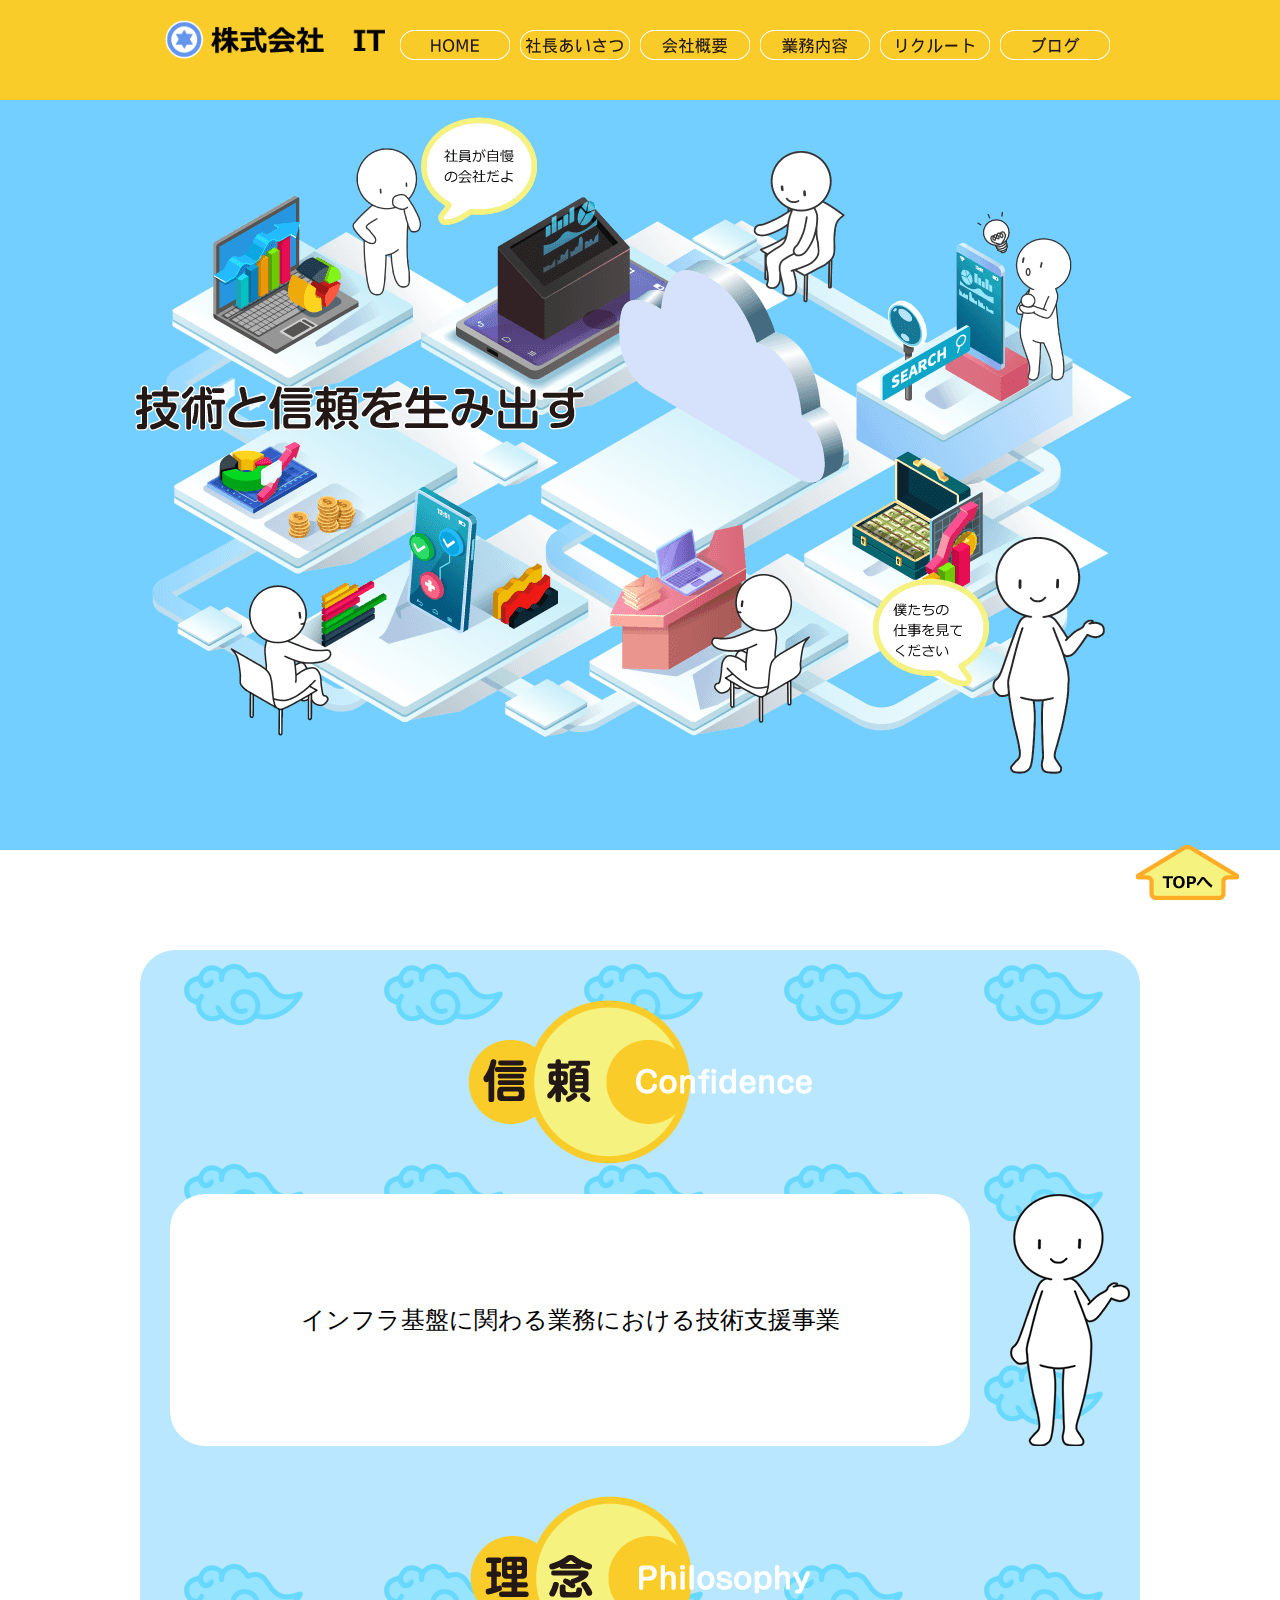
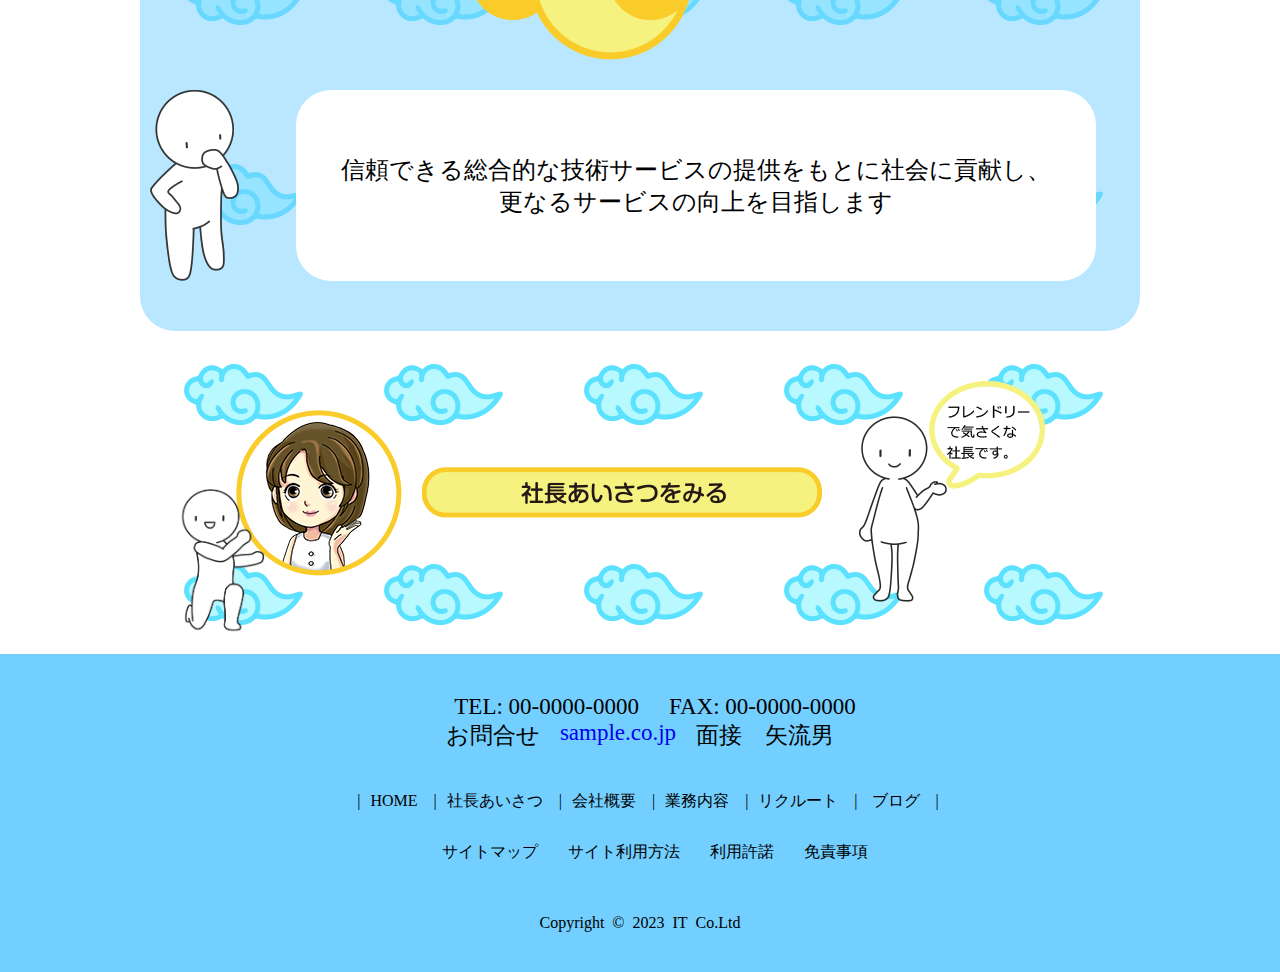
<file: index.html>
<!doctype html>
<html>
<head>
<meta charset="utf-8">
<meta name="viewport" content="width=device-width, initial-scale=1">
<title>TOP | 株式会社　IT</title>
<meta name="description" 
      content="各種システム設計・構築・運用管理・運用設計等のインフラ業務において、信頼できる優秀な技術者のご提案が可能です。">
<link href="css/index.css" rel="stylesheet" type="text/css">
<link href="css/oce.css" rel="stylesheet" type="text/css">
<link href="css/content.css" rel="stylesheet" type="text/css">
<link href="css/company.css" rel="stylesheet" type="text/css">
<link href="css/recruit.css" rel="stylesheet" type="text/css">
<link href="css/sitemap.css" rel="stylesheet" type="text/css">
<script type="text/javascript" src="js/jquery-3.6.4.min.js"></script>
<script type="text/javascript" src="js/jquery.smoothscroll.js"></script>
<script src="js/index.js"></script>
<link rel="shortcut icon" href="common/img/index_con02.ico">
</head>	

<body class="home" id="home" onLoad="MM_preloadImages('common/img/nav_btn01_on.png','common/img/nav_btn02_on.png','common/img/nav_btn04_on.png','common/img/nav_btn05_on.png','common/img/nav_btn06_on.png','common/img/nav_btn03_on.png')">
<header>
<div class="inner">
  <h1><a href="index.html"><img src="common/img/all_logo01.png" alt="株式会社"></a></h1>
  <nav>
    <div id="nav-toggle"><!--scriptでclassをつけるためID-->
      <span></span>
      <span></span>
      <span></span>
    </div>
    
    <ul>
     <li><a href="index.html"><img src="common/img/nav_btn01.png" alt="home" id="ho" onMouseOver="MM_swapImage('ho','','common/img/nav_btn01_on.png',1)" onMouseOut="MM_swapImgRestore()"/></a></li>
     <li><a href="oce.html"><img src="common/img/nav_btn02.png" alt="社長あいさつ" id="oc" onMouseOver="MM_swapImage('oc','','common/img/nav_btn02_on.png',1)" onMouseOut="MM_swapImgRestore()"/></a></li>
     <li><a href="company.html"><img src="common/img/nav_btn03.png" alt="会社概要" id="comp" onMouseOver="MM_swapImage('comp','','common/img/nav_btn03_on.png',1)" onMouseOut="MM_swapImgRestore()"/></a></li>
     <li><a href="content.html"><img src="common/img/nav_btn04.png" alt="業務内容" id="cont" onMouseOver="MM_swapImage('cont','','common/img/nav_btn04_on.png',1)" onMouseOut="MM_swapImgRestore()"/></a></li>
     <li><a href="recruit.html"><img src="common/img/nav_btn05.png" alt="リクルート" id="rec" onMouseOver="MM_swapImage('rec','','common/img/nav_btn05_on.png',1)" onMouseOut="MM_swapImgRestore()"/></a></li>
     <li><a href="#" target="_blank"><img src="common/img/nav_btn06.png" alt="ブログ" id="buro" onMouseOver="MM_swapImage('buro','','common/img/nav_btn06_on.png',1)" onMouseOut="MM_swapImgRestore()"/></a></li>
  </ul>
  </nav>

</div>

</header>
  
<main class="home" id="top">
  <div class="topmainimage">
      <picture>
        <source srcset="img/top_sp_img.png" media="(max-width:600px)" width="750" height="450">
        <img src="img/index_mainimg01.png" height="700" alt="技術と信頼を生み出す">
      </picture>
  </div>
<div class="inner">
  <div class="top_bg">
  <section class="sec1">
    <h2><img src="img/index_img02.png" alt="事業内容"/></h2>
    <div class="secinner">
      <div class="text">
        <p>インフラ基盤に関わる業務における技術支援事業</p>
        </div>
      <figure class="illust"><img src="img/human7.png" alt="#"/></figure>
      </div>
    <h2><img src="img/index_img01.png" alt="理念"></h2>
    <div class="secinner">
      <figure class="illust"><img src="img/human8.png" alt="#"/></figure>
      <div class="text">
        <p>信頼できる総合的な技術サービスの提供をもとに社会に貢献し、<br>
          更なるサービスの向上を目指します</p>
        </div>
      </div>
 </section>
    
  <section class="sec2">
    <figure class="ceo_photo"><img src="img/index_img03.png" alt="社長"></figure>
    <figure><a href="oce.html" alt="社長あいさつ"><img src="img/index_img04.png" alt="社長"></a></figure>
    <figure><img src="img/human9.png" alt="いらすと"></figure>
    <figure class="position_illust"><img src="img/human05_1.png" alt="#"/></figure>
 </section>
 </div>
 </div>

 <div class="go_top_btn">
 　<p class="go_top_btn_img">
  　<a href="#home"><img src="common/img/home_img04.png" class="btn" alt="上に戻る"/></a>
 　</p>
 </div>

</main>

<footer>
<div class="footer_inner">
  <div class="footer_area"> 
  <div class="footer_tel">
    <ul>
      <li>TEL: 00-0000-0000</li>
      <li>FAX: 00-0000-0000</li>
    </ul>
  </div>
	  
  <div class="footer_mail">
    <ul>
      <li>お問合せ</li>
      <li><a href="mailto:sample.co.jp" target="_blank">sample.co.jp</a></li>
      <li>面接　矢流男</li>
    </ul>
  </div>
    
  <div class="footer_link">
    <ul>
      <li><a href="index.html">HOME</a></li>
      <li><a href="oce.html">社長あいさつ</a></li>
      <li><a href="company.html">会社概要</a></li>
      <li><a href="content.html">業務内容</a></li>
      <li><a href="recruit.html">リクルート</a></li>
      <li> <a href="#" target="_blank">ブログ</a></li>
    </ul>
  </div>
    
  <div class="footer_navi">
    <ul>
      <li><a href="sitemap.html#sec1_sitemap">サイトマップ</a></li>
      <li><a href="sitemap.html#sec4_sitemap">サイト利用方法</a></li>
      <li><a href="sitemap.html#sec3_sitemap">利用許諾</a></li>
      <li><a href="sitemap.html#various">免責事項</a></li>
      <li></li>
    </ul>
  </div>
    
  <div class="index_copy">
  　<p>Copyright&ensp;&copy;&ensp;2023&ensp;IT&ensp;Co.Ltd</p>
  </div>
	  
  </div>
</div>
</footer>

</body>
</html>
</file>
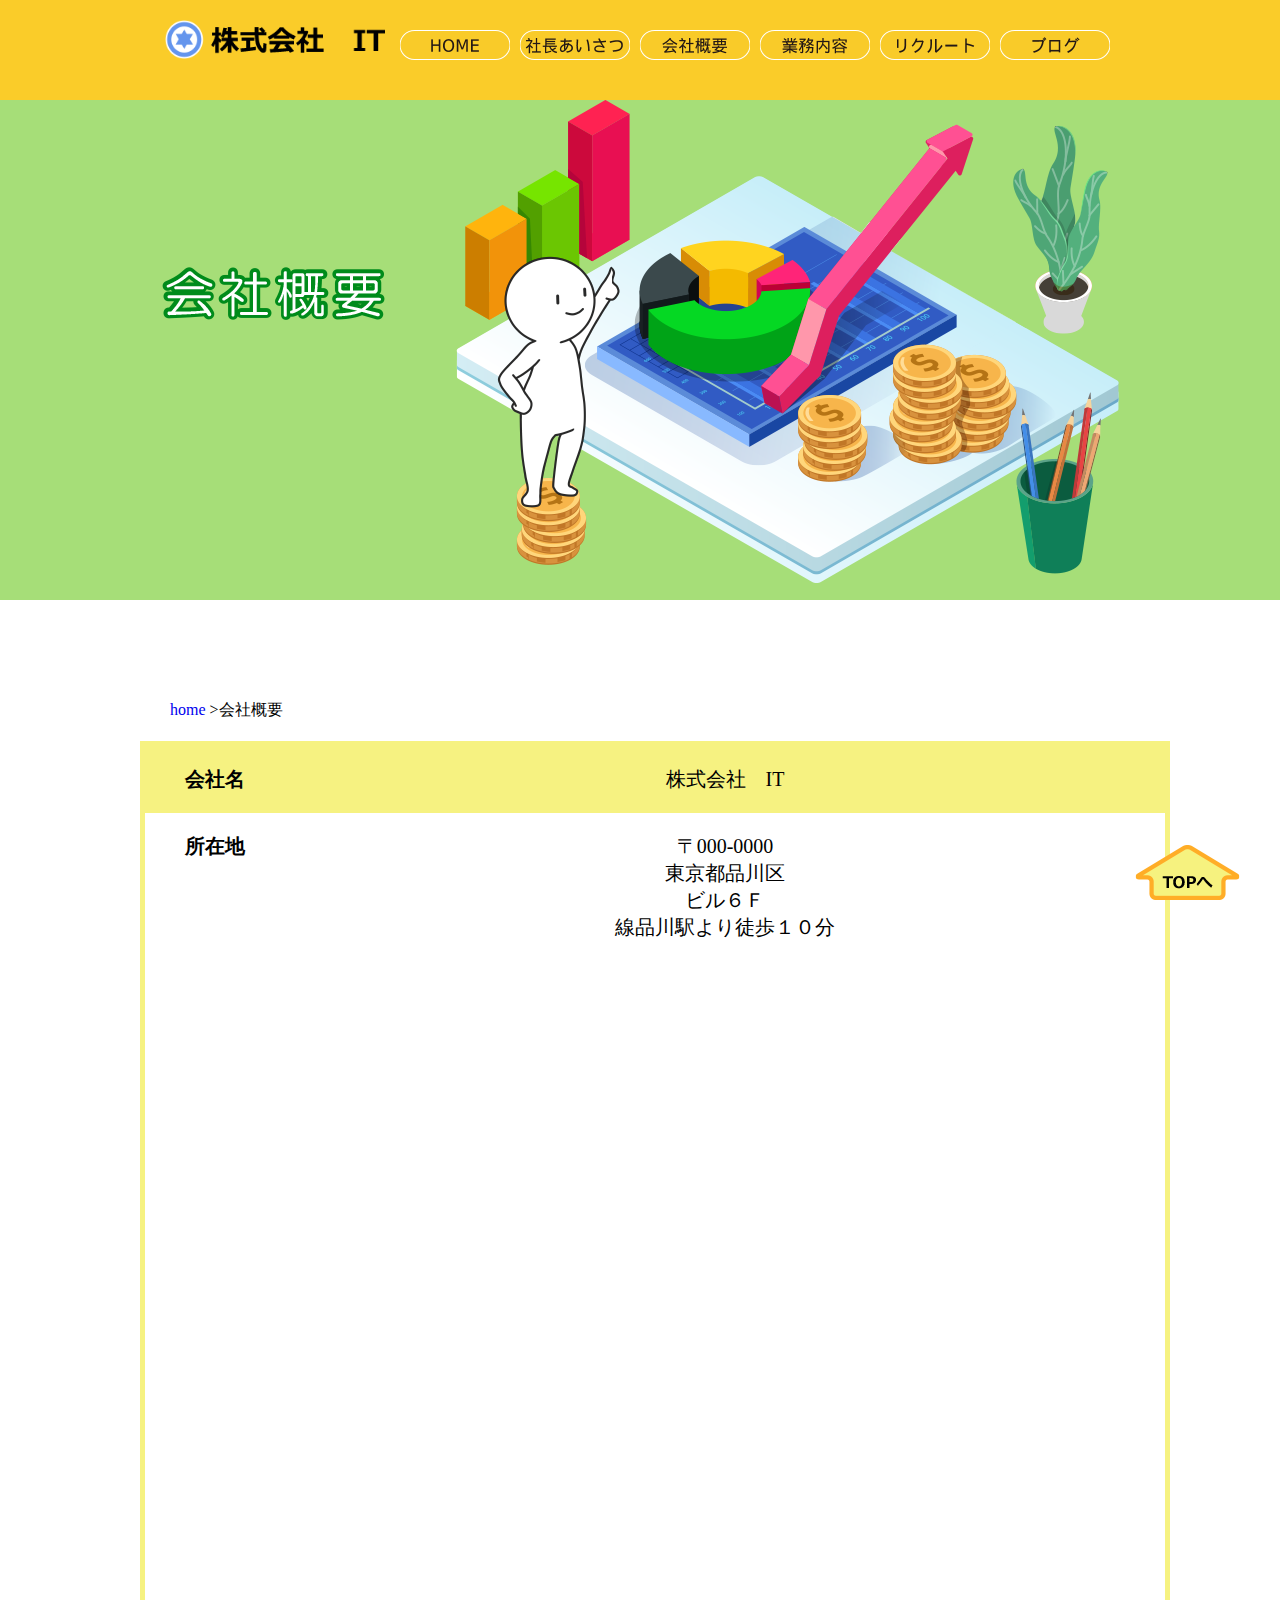
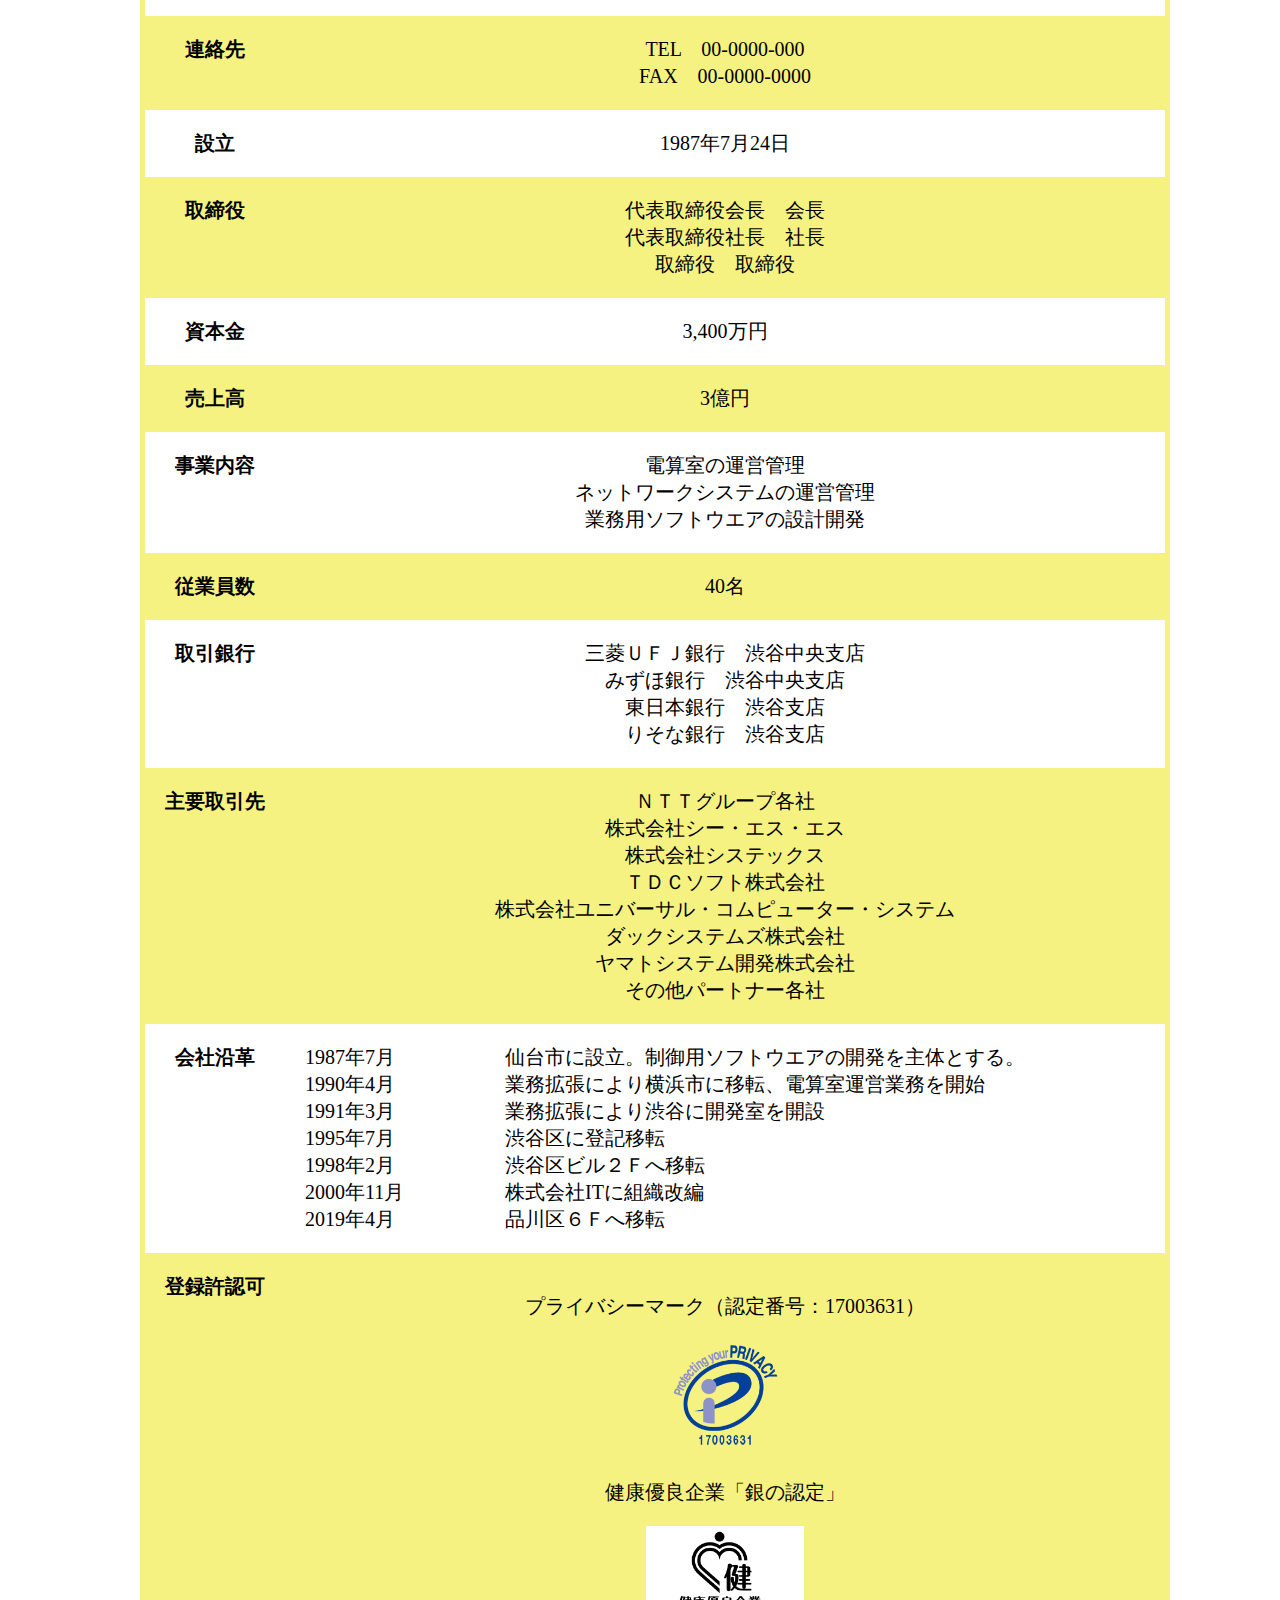
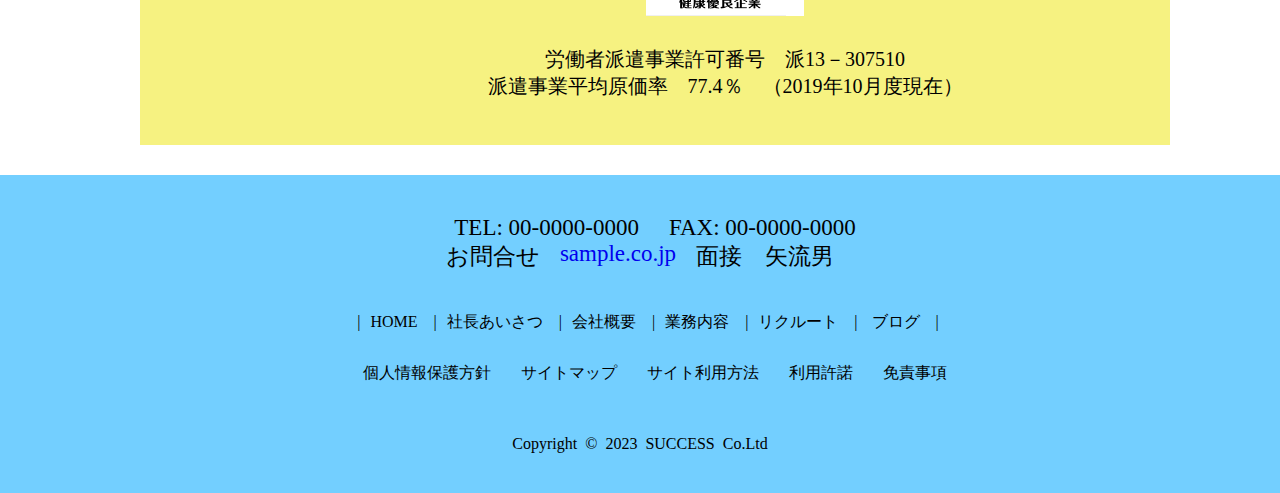
<file: company.html>
<!doctype html>
<html><!-- InstanceBegin template="/Templates/index_p02.dwt" codeOutsideHTMLIsLocked="false" -->
<head>
<meta charset="utf-8">
<meta name="viewport" content="width=device-width, initial-scale=1">
<!-- InstanceBeginEditable name="doctitle" -->
<title>TOP | 株式会社　IT</title>
<!-- InstanceEndEditable -->
<meta name="description" 
      content="各種システム設計・構築・運用管理・運用設計等のインフラ業務において、信頼できる優秀な技術者のご提案が可能です。">
<link href="css/index.css" rel="stylesheet" type="text/css">
<link href="css/oce.css" rel="stylesheet" type="text/css">
<link href="css/content.css" rel="stylesheet" type="text/css">
<link href="css/company.css" rel="stylesheet" type="text/css">
<link href="css/recruit.css" rel="stylesheet" type="text/css">
<link href="css/sitemap.css" rel="stylesheet" type="text/css">
<script type="text/javascript" src="js/jquery-3.6.4.min.js"></script>
<script type="text/javascript" src="js/jquery.smoothscroll.js"></script>
<script src="js/index.js"></script>
<link rel="shortcut icon" href="common/img/index_con02.ico">
<!-- InstanceBeginEditable name="head" -->
<!-- InstanceEndEditable -->
</head>	

<body class="home" id="home" onLoad="MM_preloadImages('common/img/nav_btn01_on.png','common/img/nav_btn02_on.png','common/img/nav_btn04_on.png','common/img/nav_btn05_on.png','common/img/nav_btn06_on.png','common/img/nav_btn03_on.png')">
<header>
<div class="inner">
  <h1><a href="index.html"><img src="common/img/all_logo01.png" alt="株式会社"></a></h1>
  <nav>
    <div id="nav-toggle"><!--scriptでclassをつけるためID-->
      <span></span>
      <span></span>
      <span></span>
    </div>
    
    <ul>
     <li><a href="index.html"><img src="common/img/nav_btn01.png" alt="home" id="ho" onMouseOver="MM_swapImage('ho','','common/img/nav_btn01_on.png',1)" onMouseOut="MM_swapImgRestore()"/></a></li>
     <li><a href="oce.html"><img src="common/img/nav_btn02.png" alt="社長あいさつ" id="oc" onMouseOver="MM_swapImage('oc','','common/img/nav_btn02_on.png',1)" onMouseOut="MM_swapImgRestore()"/></a></li>
     <li><a href="company.html"><img src="common/img/nav_btn03.png" alt="会社概要" id="comp" onMouseOver="MM_swapImage('comp','','common/img/nav_btn03_on.png',1)" onMouseOut="MM_swapImgRestore()"/></a></li>
     <li><a href="content.html"><img src="common/img/nav_btn04.png" alt="業務内容" id="cont" onMouseOver="MM_swapImage('cont','','common/img/nav_btn04_on.png',1)" onMouseOut="MM_swapImgRestore()"/></a></li>
     <li><a href="recruit.html"><img src="common/img/nav_btn05.png" alt="リクルート" id="rec" onMouseOver="MM_swapImage('rec','','common/img/nav_btn05_on.png',1)" onMouseOut="MM_swapImgRestore()"/></a></li>
     <li><a href="#" target="_blank"><img src="common/img/nav_btn06.png" alt="ブログ" id="buro" onMouseOver="MM_swapImage('buro','','common/img/nav_btn06_on.png',1)" onMouseOut="MM_swapImgRestore()"/></a></li>
  </ul>
  </nav>

</div>

</header>
<!-- InstanceBeginEditable name="編集可能領域" -->
<main class="subpage">
  <div class="mainimage_company">
    <picture>
      <source srcset="img/company_spimg.png" media="(max-width:600px)" width="750" height="450">
      <img src="img/company_mainimg01.png" alt="業務内容"/>
    </picture>  
  </div>
  
  <div class="inner">
    
    <ol class="topic">
      <li><a href="index.html">home</a></li>
      <li>会社概要</li>
    </ol>
    
  <section class="sec1-3" id="bbb">
      <table>
        <tr>
          <th>会社名</th>
          <td>株式会社　IT</td>
        </tr>
        <tr>
          <th>所在地</th>
          <td>
            <p>〒000-0000</p>
            <p> 東京都品川区</p>
            <p> ビル６Ｆ</p>
            <p>線品川駅より徒歩１０分</p>
          <div class="map"><iframe src="https://www.google.com/maps/embed?pb=!1m18!1m12!1m3!1d3242.9697892058302!2d139.73618477603966!3d35.62847127260434!2m3!1f0!2f0!3f0!3m2!1i1024!2i768!4f13.1!3m3!1m2!1s0x60188a5a6e148775%3A0x9a45c347f706db70!2z5ZOB5bed6aeF!5e0!3m2!1sja!2sjp!4v1685338036132!5m2!1sja!2sjp" width="600" height="450" style="border:0;" allowfullscreen="" loading="lazy" referrerpolicy="no-referrer-when-downgrade"></iframe></div></td>
        </tr>
        <tr>
          <th>連絡先</th>
          <td><p>TEL　00-0000-000</p>
          <p> FAX　00-0000-0000</p></td>
        </tr>
        <tr>
          <th>設立</th>
          <td>1987年7月24日</td>
        </tr>
        <tr>
          <th>取締役</th>
          <td>
            <p>代表取締役会長　会長</p>
            <p>代表取締役社長　社長</p>
            <p> 取締役　取締役</p>
          </td>
        </tr>
        <tr>
          <th>資本金</th>
          <td>3,400万円</td>
        </tr>
        <tr>
          <th>売上高</th>
          <td>3億円</td>
        </tr>
        <tr>
          <th>事業内容</th>
          <td><p>電算室の運営管理</p>
            <p> ネットワークシステムの運営管理</p>
            <p> 業務用ソフトウエアの設計開発</p></td>
        </tr>
        <tr>
          <th>従業員数</th>
          <td>40名</td>
        </tr>
        <tr>
          <th>取引銀行</th>
          <td><p>三菱ＵＦＪ銀行　渋谷中央支店</p>
            <p> みずほ銀行　渋谷中央支店</p>
            <p> 東日本銀行　渋谷支店          </p>
            <p>りそな銀行　渋谷支店</p></td>
        </tr>
        <tr>
          <th>主要取引先</th>
          <td><p>ＮＴＴグループ各社
              </p>
            <p>株式会社シー・エス・エス</p>
            <p> 株式会社システックス</p>
            <p> ＴＤＣソフト株式会社</p>
            <p> 株式会社ユニバーサル・コムピューター・システム</p>
            <p> ダックシステムズ株式会社          </p>
            <p>ヤマトシステム開発株式会社          </p>
            <p>その他パートナー各社</p></td>
        </tr>
        <tr>
          <th>会社沿革</th>
          <td>
            <dl>
              <dt>1987年7月</dt>
              <dd>仙台市に設立。制御用ソフトウエアの開発を主体とする。</dd>
            </dl>
            <dl>
              <dt>1990年4月</dt>
              <dd>業務拡張により横浜市に移転、電算室運営業務を開始</dd>
      
              <dt>1991年3月</dt>
                <dd>業務拡張により渋谷に開発室を開設</dd>
              <dt>1995年7月</dt>
                <dd>渋谷区に登記移転</dd>
              <dt>1998年2月</dt>
                <dd>渋谷区ビル２Ｆへ移転</dd>
              <dt>2000年11月</dt>
                <dd>株式会社ITに組織改編</dd>
              <dt>2019年4月</dt>
                <dd>品川区６Ｆへ移転</dd>
            </dl>
          </td>
        </tr>
        <tr>
          <th>登録許認可</th>
          <td>
            <div class="ninka">
              <p>プライバシーマーク（認定番号：17003631）</p>
              <figure class="ninkamark"><a href="http://privacymark.jp/"><img src="img/privacy.png" width="109" height="101" alt="プライバシーマーク"/></a></figure>
              <p>健康優良企業「銀の認定」</p>
              <figure class="ninkamark"><img src="img/kenko.png" width="158" height="90" alt="健康優良企業マーク"/></figure>
              <p>労働者派遣事業許可番号　派13－307510<br>
                  派遣事業平均原価率　77.4％　（2019年10月度現在）</p>
            </div>
          </td>
        </tr>
      </table>
    </section>
  </div>
  
  <div class="go_top_btn">
 　 <div class="go_top_btn_img">
  　<a href="#home"><img src="common/img/home_img04.png" class="btn" alt="上に戻る"/></a>
 　</div>
 </div>
</main>
<!-- InstanceEndEditable -->
<footer>
<div class="footer_inner">
  <div class="footer_area"> 
  <div class="footer_tel">
    <ul>
      <li>TEL: 00-0000-0000</li>
      <li>FAX: 00-0000-0000</li>
    </ul>
  </div>
	  
  <div class="footer_mail">
    <ul>
      <li>お問合せ</li>
      <li><a href="mailto:sample.co.jp" target="_blank">sample.co.jp</a></li>
      <li>面接　矢流男</li>
    </ul>
  </div>
    
  <div class="footer_link">
    <ul>
      <li><a href="index.html">HOME</a></li>
      <li><a href="oce.html">社長あいさつ</a></li>
      <li><a href="company.html">会社概要</a></li>
      <li><a href="content.html">業務内容</a></li>
      <li><a href="recruit.html">リクルート</a></li>
      <li> <a href="#" target="_blank">ブログ</a></li>
    </ul>
  </div>
    
  <div class="footer_navi">
    <ul>
      <li><a href="common/pdf/privacy_policy.pdf" target="_blank">個人情報保護方針</a></li>
      <li><a href="sitemap.html#sec1_sitemap">サイトマップ</a></li>
      <li><a href="sitemap.html#sec4_sitemap">サイト利用方法</a></li>
      <li><a href="sitemap.html#sec3_sitemap">利用許諾</a></li>
      <li><a href="sitemap.html#various">免責事項</a></li>
      <li></li>
    </ul>
  </div>
    
  <div class="index_copy">
  　<p>Copyright&ensp;&copy;&ensp;2023&ensp;SUCCESS&ensp;Co.Ltd</p>
  </div>
	  
  </div>
</div>
</footer>

</body>
<!-- InstanceEnd --></html>
</file>
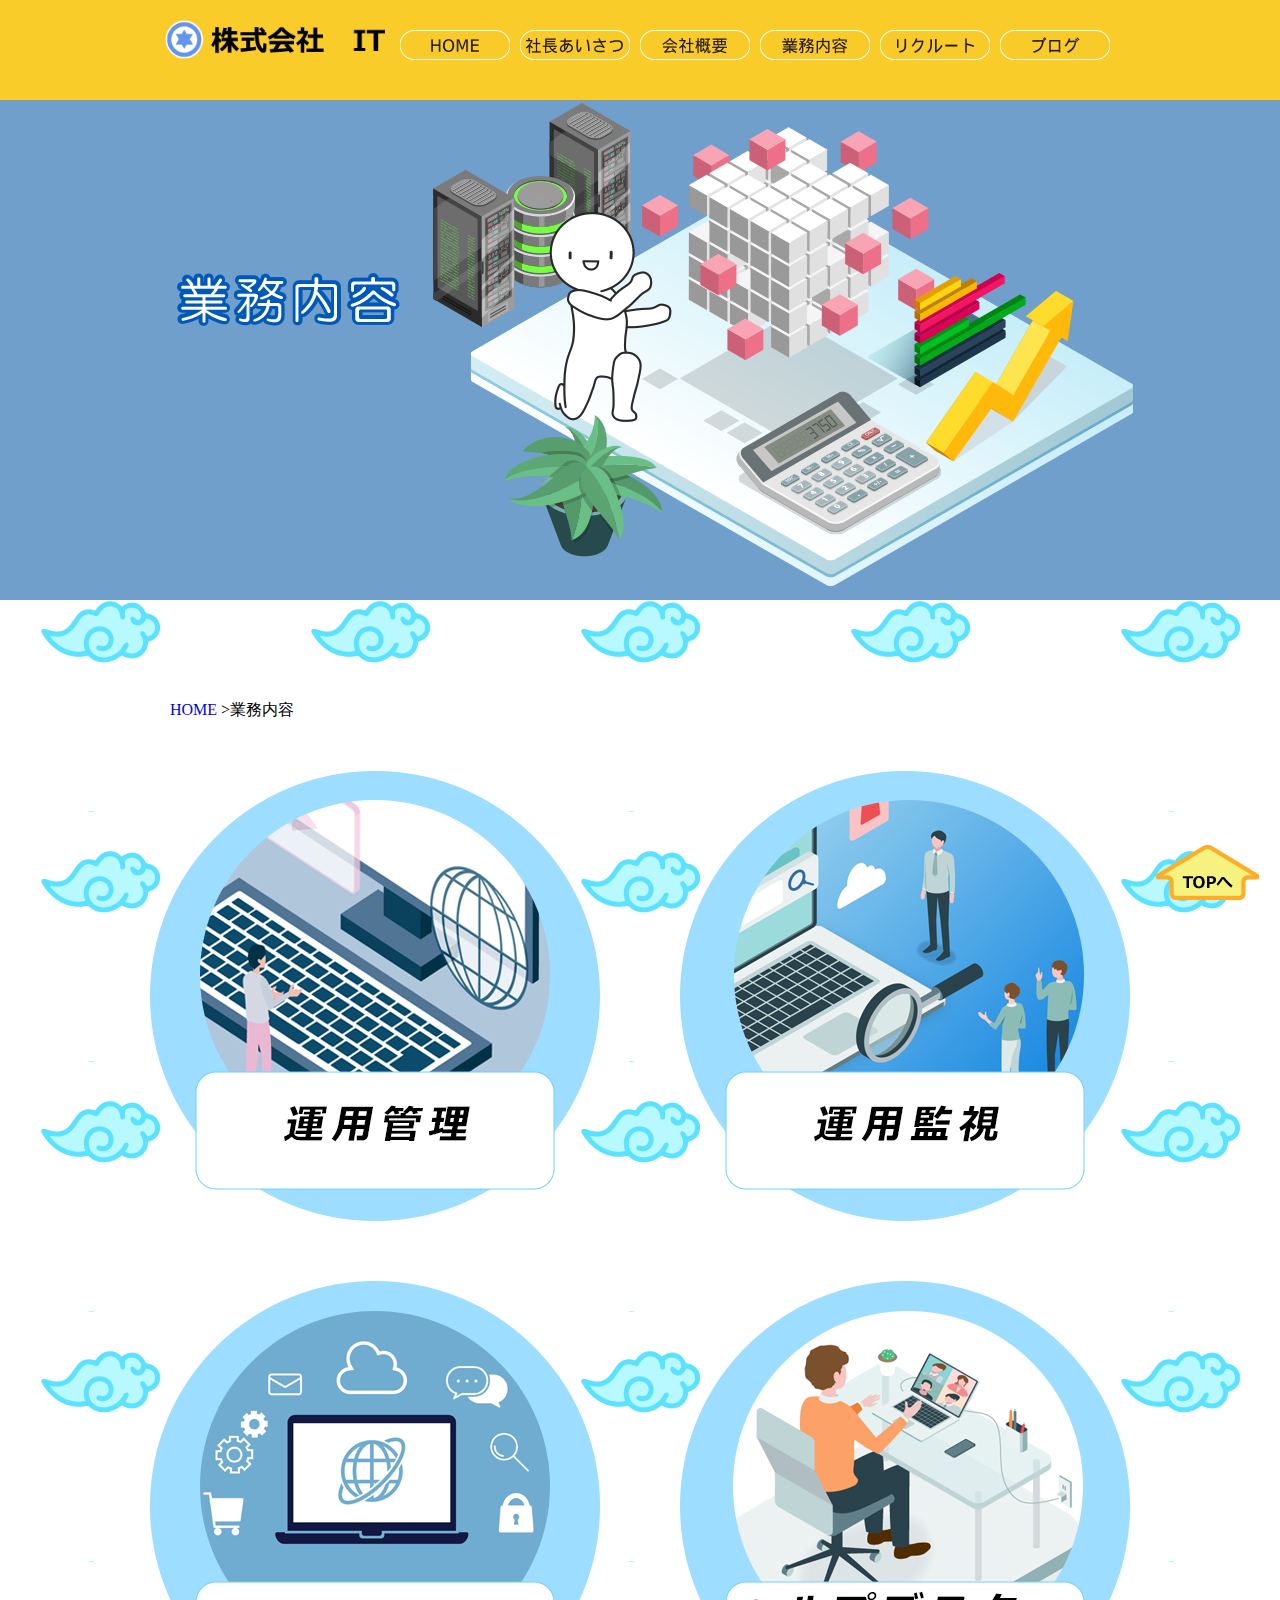
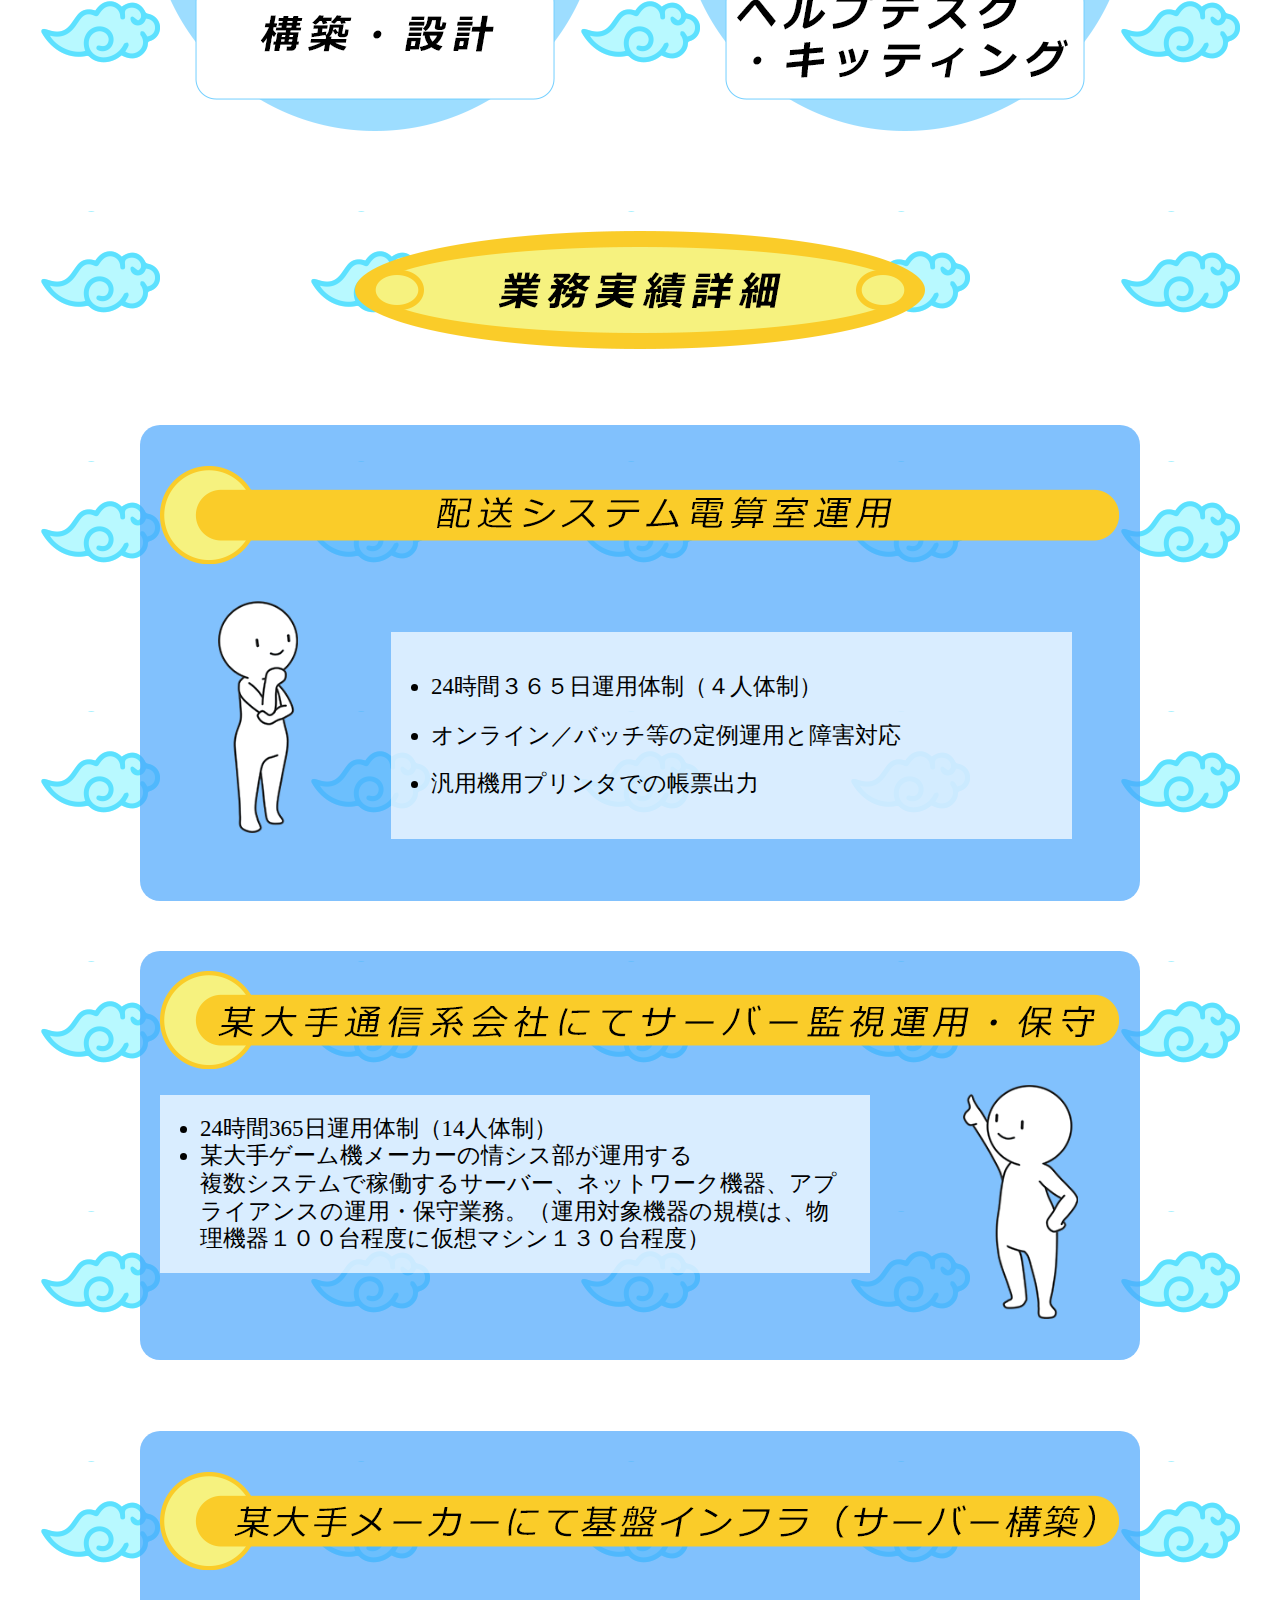
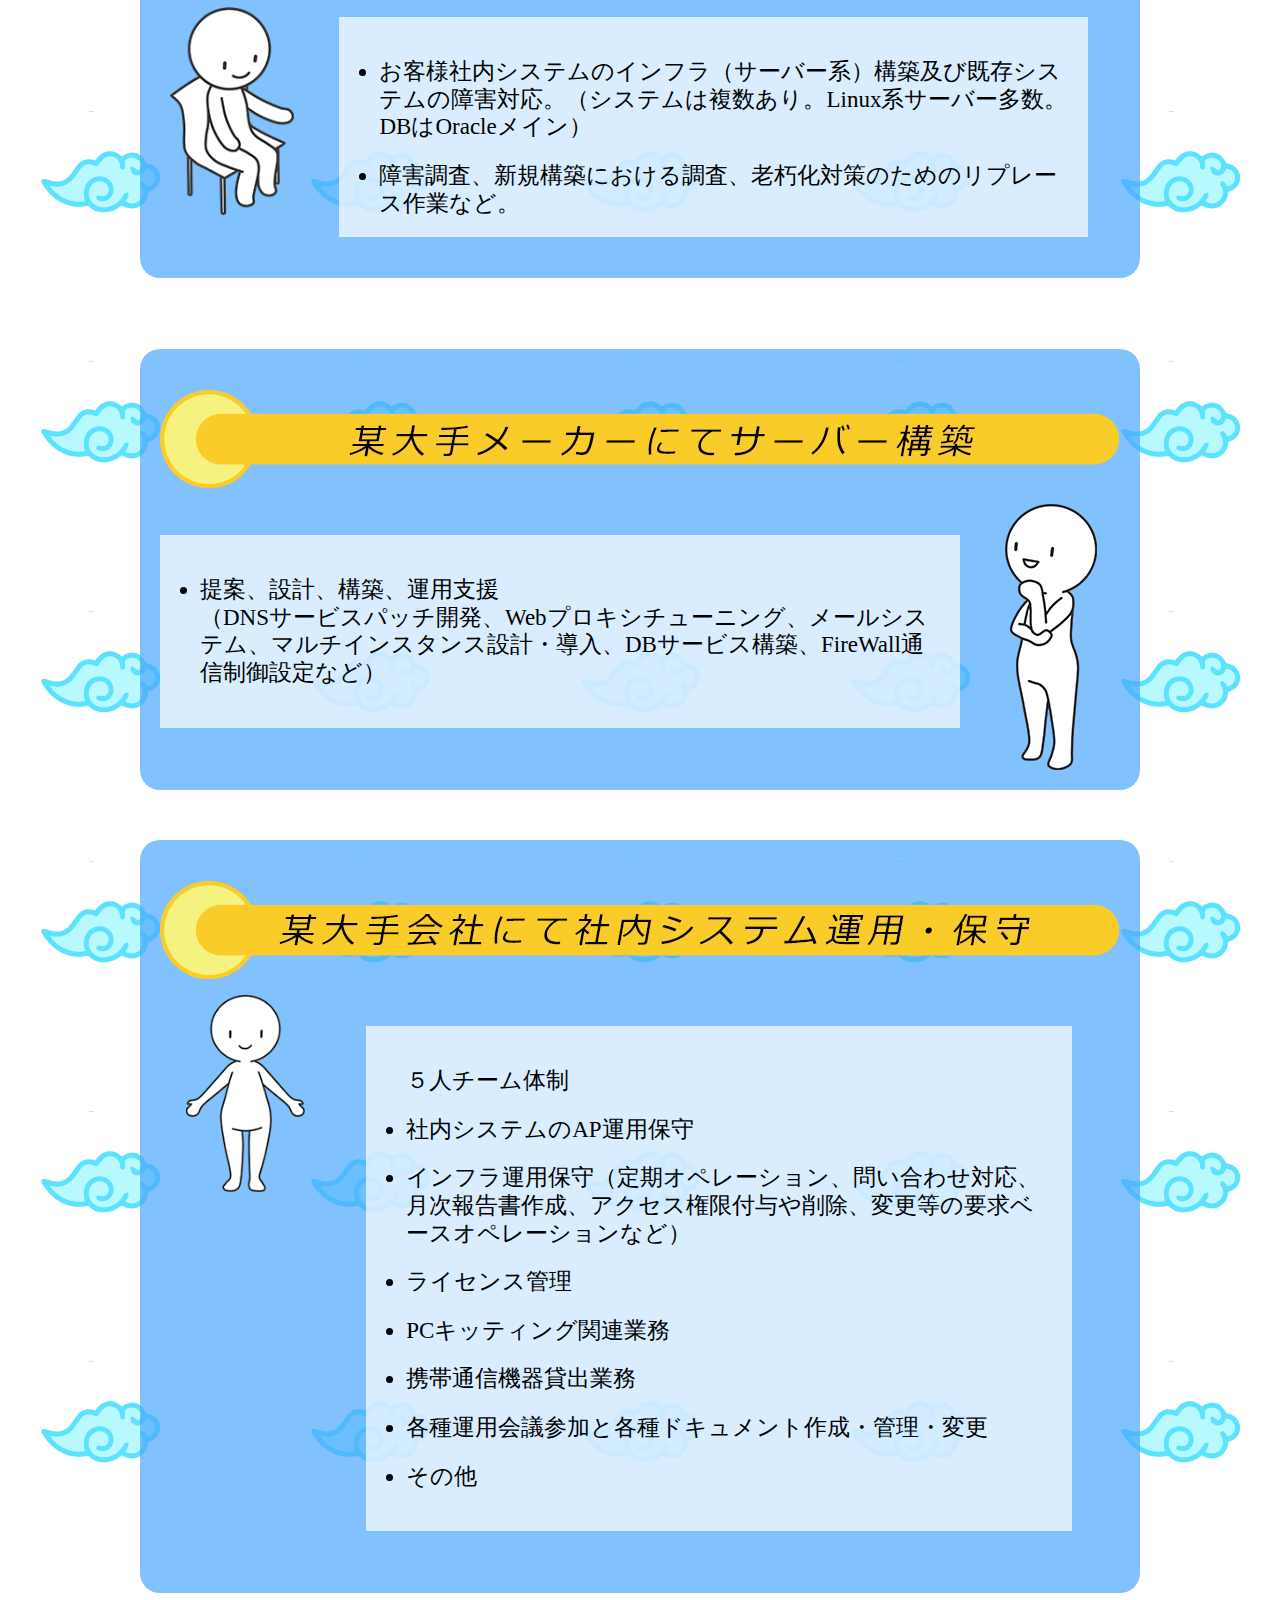
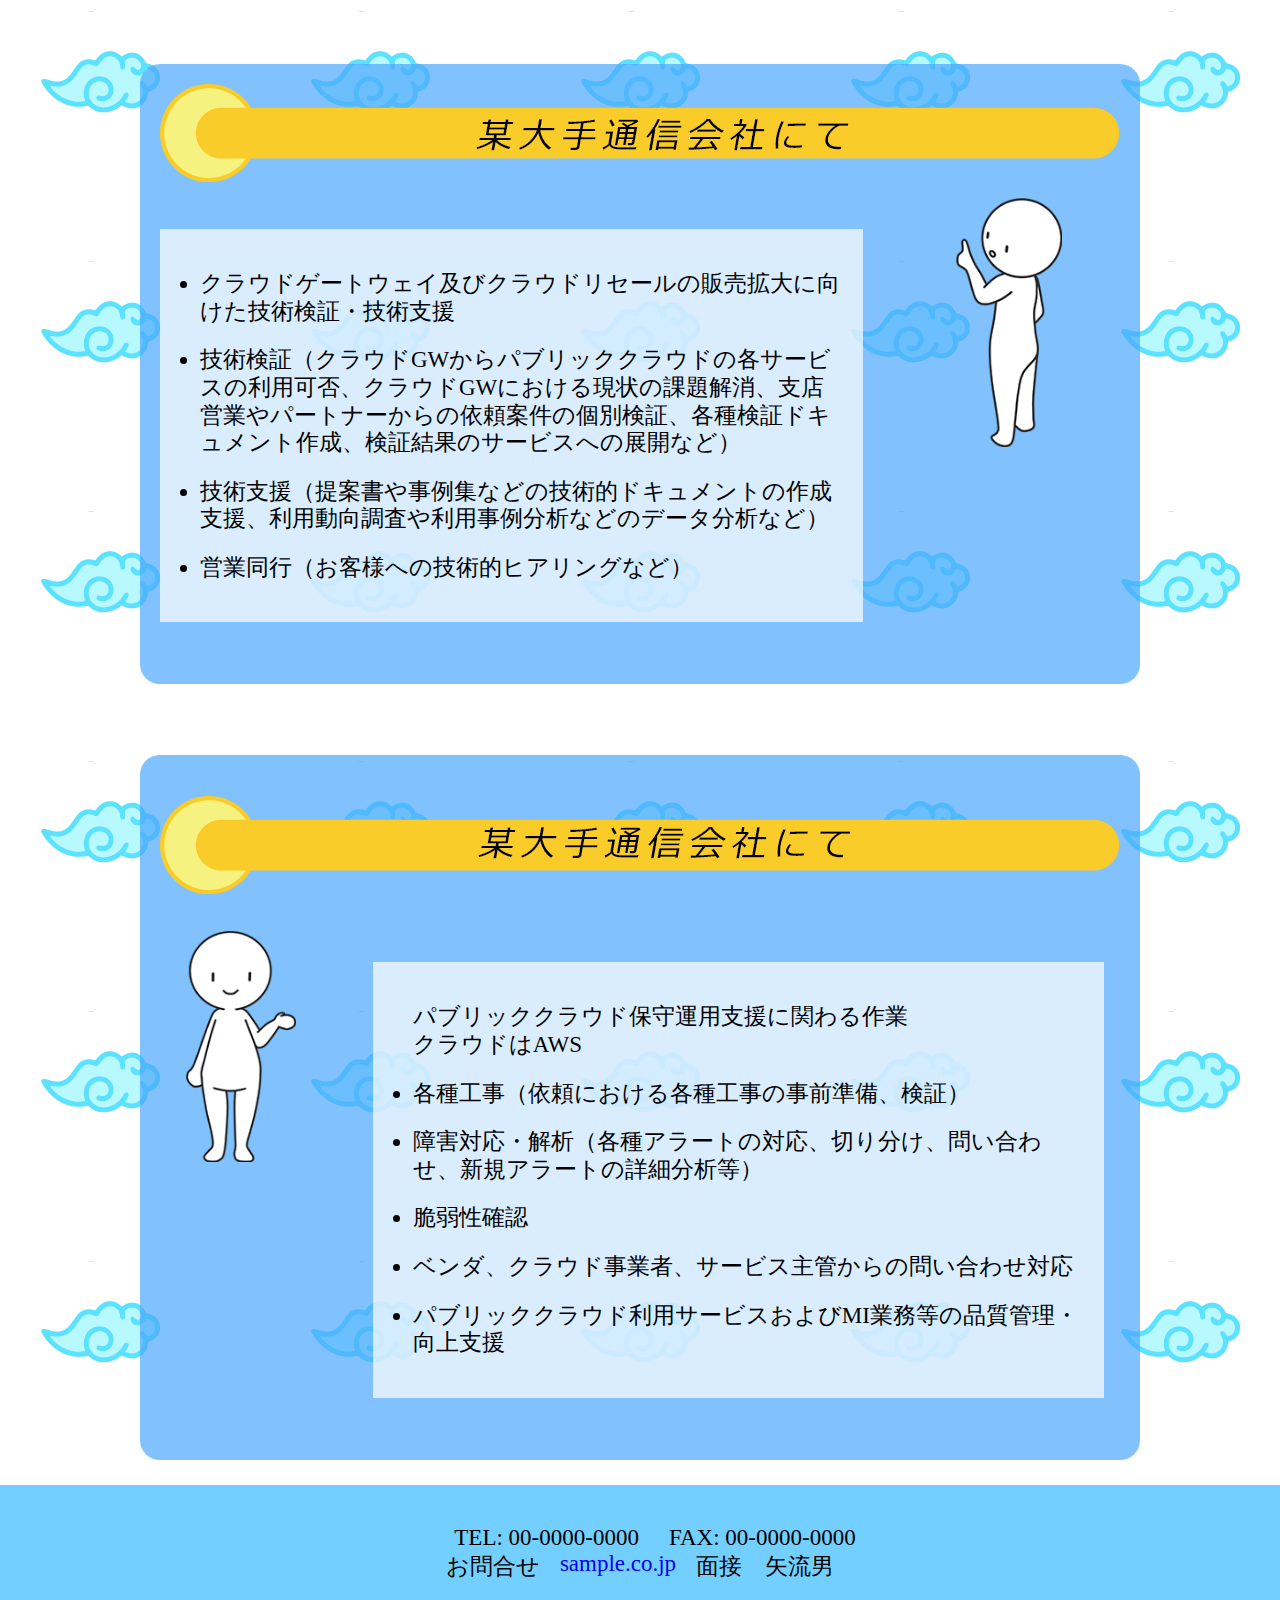
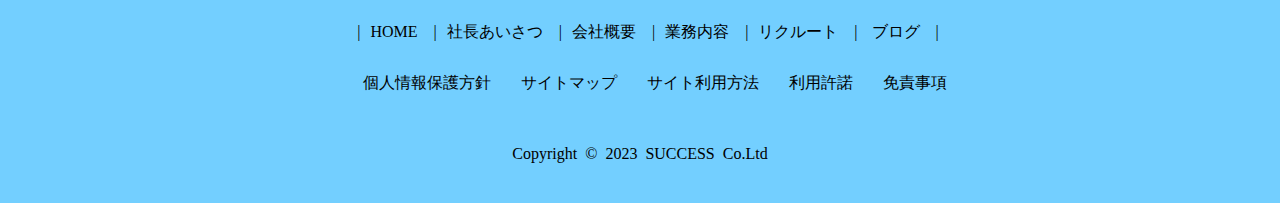
<file: content.html>
<!doctype html>
<html><!-- InstanceBegin template="/Templates/index_p02.dwt" codeOutsideHTMLIsLocked="false" -->
<head>
<meta charset="utf-8">
<meta name="viewport" content="width=device-width, initial-scale=1">
<!-- InstanceBeginEditable name="doctitle" -->
<title>TOP | 株式会社　IT</title>
<!-- InstanceEndEditable -->
<meta name="description" 
      content="各種システム設計・構築・運用管理・運用設計等のインフラ業務において、信頼できる優秀な技術者のご提案が可能です。">
<link href="css/index.css" rel="stylesheet" type="text/css">
<link href="css/oce.css" rel="stylesheet" type="text/css">
<link href="css/content.css" rel="stylesheet" type="text/css">
<link href="css/company.css" rel="stylesheet" type="text/css">
<link href="css/recruit.css" rel="stylesheet" type="text/css">
<link href="css/sitemap.css" rel="stylesheet" type="text/css">
<script type="text/javascript" src="js/jquery-3.6.4.min.js"></script>
<script type="text/javascript" src="js/jquery.smoothscroll.js"></script>
<script src="js/index.js"></script>
<link rel="shortcut icon" href="common/img/index_con02.ico">
<!-- InstanceBeginEditable name="head" -->
<!-- InstanceEndEditable -->
</head>	

<body class="home" id="home" onLoad="MM_preloadImages('common/img/nav_btn01_on.png','common/img/nav_btn02_on.png','common/img/nav_btn04_on.png','common/img/nav_btn05_on.png','common/img/nav_btn06_on.png','common/img/nav_btn03_on.png')">
<header>
<div class="inner">
  <h1><a href="index.html"><img src="common/img/all_logo01.png" alt="株式会社"></a></h1>
  <nav>
    <div id="nav-toggle"><!--scriptでclassをつけるためID-->
      <span></span>
      <span></span>
      <span></span>
    </div>
    
    <ul>
     <li><a href="index.html"><img src="common/img/nav_btn01.png" alt="home" id="ho" onMouseOver="MM_swapImage('ho','','common/img/nav_btn01_on.png',1)" onMouseOut="MM_swapImgRestore()"/></a></li>
     <li><a href="oce.html"><img src="common/img/nav_btn02.png" alt="社長あいさつ" id="oc" onMouseOver="MM_swapImage('oc','','common/img/nav_btn02_on.png',1)" onMouseOut="MM_swapImgRestore()"/></a></li>
     <li><a href="company.html"><img src="common/img/nav_btn03.png" alt="会社概要" id="comp" onMouseOver="MM_swapImage('comp','','common/img/nav_btn03_on.png',1)" onMouseOut="MM_swapImgRestore()"/></a></li>
     <li><a href="content.html"><img src="common/img/nav_btn04.png" alt="業務内容" id="cont" onMouseOver="MM_swapImage('cont','','common/img/nav_btn04_on.png',1)" onMouseOut="MM_swapImgRestore()"/></a></li>
     <li><a href="recruit.html"><img src="common/img/nav_btn05.png" alt="リクルート" id="rec" onMouseOver="MM_swapImage('rec','','common/img/nav_btn05_on.png',1)" onMouseOut="MM_swapImgRestore()"/></a></li>
     <li><a href="#" target="_blank"><img src="common/img/nav_btn06.png" alt="ブログ" id="buro" onMouseOver="MM_swapImage('buro','','common/img/nav_btn06_on.png',1)" onMouseOut="MM_swapImgRestore()"/></a></li>
  </ul>
  </nav>

</div>

</header>
<!-- InstanceBeginEditable name="編集可能領域" -->
<main id="con" class="con">
	
<div class="mainimage_con">
  <div class="inner_con">		
    <picture>
      <source srcset="img/con_sp_img.png" media="(max-width: 600px)" width="750" height="450">
    <img src="img/con_main_img.png" width="1000" height="500" alt="業務内容"/>
    </picture>	
  </div>
</div>
	
 <div class="inner_con">	 
 
	<ol class="topic">
		<li><a href="index.html">HOME</a></li>
		<li>業務内容</li>
	</ol>
	 
 <div class="con_box_area">
   <figure><img src="img/con_img01.png" alt="運用管理"/></figure>
   <figure><img src="img/con_img02.png" alt="運用監視"/></figure>
   <figure><img src="img/con_img03.png" alt="構築・設計"/></figure>
   <figure><img src="img/con_img04.png" alt="ヘルプデスク・キッティング"/></figure>
 </div>
	 
  <h2 class="con_h2"><img src="img/con_h2_01.png" alt="業務実績詳細"/></h2>
	 
  <section class="con_sec1">
  　<div class="con_box1">
  　　<h3 class="con_h3"><img src="img/con_h3_01.png" alt="配送システム電算室運用"/></h3>
　　　<div class="con_box01">
　　　<figure><img src="img/con_img05.png" alt="配送システムイラスト"/></figure>
　　　<div class="con_text_box01">
　　　　<ul class="con_text01">
　　　　　<li class="con_text">24時間３６５日運用体制（４人体制）</li>
　　　　　<li class="con_text">オンライン／バッチ等の定例運用と障害対応</li>
　　　　　<li class="con_text">汎用機用プリンタでの帳票出力</li>
　　　　</ul>
　　　</div>
　　　</div>
　　</div>
  </section>
   
  <section class="con_sec2">
    <div class="con_box2">
      <h3 class="con_h3"><img src="img/con_h3_02.png" alt="某大手通信系会社にてサーバー監視運用・保守"/></h3>	 
       <div class="con_flex_area">
       <div class="con_text_box02">
        <ul class="con_text02">
         <li class="con_text">24時間365日運用体制（14人体制）</li>
         <li class="con_text">某大手ゲーム機メーカーの情シス部が運用する<br>複数システムで稼働するサーバー、ネットワーク機器、アプライアンスの運用・保守業務。（運用対象機器の規模は、物理機器１００台程度に仮想マシン１３０台程度）</li>
        </ul>
       </div>
  　　　<figure><img src="img/con_img06.png" alt="監視運用・保守イラスト"/></figure>
  　　</div>
  　</div>
  </section>
   
  <section class="con_sec3">
  　<div class="con_box1">
  　　<h3 class="con_h3"><img src="img/con_h3_03.png" alt="某大手メーカーにて基盤インフラ（サーバー構築）"/></h3>
  　　<div class="con_box01">
        <figure><img src="img/con_img07.png" alt="サーバー構築"/></figure>
        <div class="con_text_box01">
          <ul class="con_text01">
          　<li class="con_text">お客様社内システムのインフラ（サーバー系）構築及び既存システムの障害対応。（システムは複数あり。Linux系サーバー多数。DBはOracleメイン）</li>
          　<li class="con_text">障害調査、新規構築における調査、老朽化対策のためのリプレース作業など。</li>
          </ul>
        </div>
  　　</div>
  　</div>
  </section>
   
  <section class="con_sec4">
  　<div class="con_box2">
  　<h3 class="con_h3"><img src="img/con_h3_04.png" alt="某大手メーカーにてサーバー構築"/></h3> 
       <div class="con_flex_area">
       <div class="con_text_box02">
       　<ul class="con_text02">
       　　<li class="con_text">提案、設計、構築、運用支援<br>（DNSサービスパッチ開発、Webプロキシチューニング、メールシステム、マルチインスタンス設計・導入、DBサービス構築、FireWall通信制御設定など）</li>
      　</ul>
       </div>
       <figure><img src="img/con_img08.png" alt="サーバー構築イラスト"/></figure>
       </div>
      </div>
   </section>
   
  <section class="con_sec5">
    <div class="con_box1">
    　<h3 class="con_h3"><img src="img/con_h3_05.png" alt="某大手会社にて社内システム運用・保守"/></h3>
      <div class="con_box01">
    　<figure><img src="img/con_img09.png" alt="社内システム運用・保守"/></figure>
    　<div class="con_text_box01">
    　　<ul class="con_text01">
       　<li class="con_text_no">５人チーム体制</li>
       　<li class="con_text">社内システムのAP運用保守</li>
       　<li class="con_text">インフラ運用保守（定期オペレーション、問い合わせ対応、月次報告書作成、アクセス権限付与や削除、変更等の要求ベースオペレーションなど）</li>
       　<li class="con_text">ライセンス管理</li>
       　<li class="con_text">PCキッティング関連業務</li>
       　<li class="con_text">携帯通信機器貸出業務</li>
       　<li class="con_text">各種運用会議参加と各種ドキュメント作成・管理・変更</li>
       　<li class="con_text">その他</li>
    　　</ul>
    　</div>
　　　</div>
　　　</div>
  </section>
   
  <section class="con_sec6">
　　　<div class="con_box2">
       <h3 class="con_h3"><img src="img/con_h3_06.png" alt="某大手通信会社にて"/></h3> 
       <div class="con_flex_area">
       <div class="con_text_box02">
       　<ul class="con_text02">
       　　<li class="con_text">クラウドゲートウェイ及びクラウドリセールの販売拡大に向けた技術検証・技術支援</li>
       　　<li class="con_text">技術検証（クラウドGWからパブリッククラウドの各サービスの利用可否、クラウドGWにおける現状の課題解消、支店営業やパートナーからの依頼案件の個別検証、各種検証ドキュメント作成、検証結果のサービスへの展開など）</li>
       　　<li class="con_text">技術支援（提案書や事例集などの技術的ドキュメントの作成支援、利用動向調査や利用事例分析などのデータ分析など）</li>
       　　<li class="con_text">営業同行（お客様への技術的ヒアリングなど）</li>
       　</ul>
　　　</div>
　　　<figure><img src="img/con_img10.png" alt="某大手通信会社"/></figure>
　　　</div>
  　</div>
  </section>
   
  <section class="con_sec7">
  　<div class="con_box1">
  　<h3 class="con_h3"><img src="img/con_h3_07.png" alt="某大手通信会社にて"/></h3>
  　<div class="con_box01">
  　<figure><img src="img/con_img11.png" alt="某大手通信会社イラスト"/></figure>
  　　<div class="con_text_box01">
  　　　<ul class="con_text01">
       　<li class="con_text_no">パブリッククラウド保守運用支援に関わる作業<br>クラウドはAWS</li>
       　<li class="con_text">各種工事（依頼における各種工事の事前準備、検証）</li>
       　<li class="con_text">障害対応・解析（各種アラートの対応、切り分け、問い合わせ、新規アラートの詳細分析等）</li>
       　<li class="con_text">脆弱性確認</li>
       　<li class="con_text">ベンダ、クラウド事業者、サービス主管からの問い合わせ対応</li>
       　<li class="con_text">パブリッククラウド利用サービスおよびMI業務等の品質管理・向上支援</li>
  　　　</ul>
  　　</div>
  　</div>
  　</div>
  </section>	 
 </div>
	
<div class="go_top_btn">
  <div class="go_top_btn_img">
     <a href="#home"><img src="common/img/home_img04.png" class="btn" alt="上に戻る"/></a>
     </div>
  </div>	
</main>
<!-- InstanceEndEditable -->
<footer>
<div class="footer_inner">
  <div class="footer_area"> 
  <div class="footer_tel">
    <ul>
      <li>TEL: 00-0000-0000</li>
      <li>FAX: 00-0000-0000</li>
    </ul>
  </div>
	  
  <div class="footer_mail">
    <ul>
      <li>お問合せ</li>
      <li><a href="mailto:sample.co.jp" target="_blank">sample.co.jp</a></li>
      <li>面接　矢流男</li>
    </ul>
  </div>
    
  <div class="footer_link">
    <ul>
      <li><a href="index.html">HOME</a></li>
      <li><a href="oce.html">社長あいさつ</a></li>
      <li><a href="company.html">会社概要</a></li>
      <li><a href="content.html">業務内容</a></li>
      <li><a href="recruit.html">リクルート</a></li>
      <li> <a href="#" target="_blank">ブログ</a></li>
    </ul>
  </div>
    
  <div class="footer_navi">
    <ul>
      <li><a href="common/pdf/privacy_policy.pdf" target="_blank">個人情報保護方針</a></li>
      <li><a href="sitemap.html#sec1_sitemap">サイトマップ</a></li>
      <li><a href="sitemap.html#sec4_sitemap">サイト利用方法</a></li>
      <li><a href="sitemap.html#sec3_sitemap">利用許諾</a></li>
      <li><a href="sitemap.html#various">免責事項</a></li>
      <li></li>
    </ul>
  </div>
    
  <div class="index_copy">
  　<p>Copyright&ensp;&copy;&ensp;2023&ensp;SUCCESS&ensp;Co.Ltd</p>
  </div>
	  
  </div>
</div>
</footer>

</body>
<!-- InstanceEnd --></html>
</file>
<file: css/index.css>
@charset "utf-8";
/**ここから下リセットCSS**/
body,h1,h2,h3,h4,p,image,figure,p,a,table,ul,li,dl,dd,dt,ol{
  margin: 0px;
  padding: 0px;
  border:0;
}
img{
  vertical-align: top;
}
body{
	display: block;
	font-size: 20px;
	font-family: YuGothic, "Yu Gothic medium", "Hiragino Sans", Meiryo, sans-serif;
}
li{
  list-style:none;
}
a{
  text-decoration:none;
}
table {
border-collapse:collapse;
border-spacing:0;
}
/**ここまでリセットCSS**/

/**ここから変えた全体設定**/
body{
  min-height: 100vh;
  position: relative;
}
body main .inner{
  margin: 0 auto;
  padding: 0px 20px;
  width: 1000px;
}
/**ここまで**/

/**ここからheader**/
header{
  height: 100px;
  width: auto;
  background-color: #facc29;
  /**position: relative;**/
}
header .inner{
  height: auto;
  width: 960px;
  margin: auto;
  display: flex;
  justify-content: space-around;
  padding: 20px;
}
header h1{
width: 220px;
height: 41px;
}
nav ul{
  display: flex;
  justify-content: flex-end;
  margin-top: 10px;
}
nav li{
  margin: 0 5px;
}
nav img{
  width: 110px;
  max-width: 100%;
  height: auto;
}
.top_bg {
	background-image: url(../img/index_bg01.png);
}
.go_top_btn{
  position: fixed;
  bottom: 0;
  right: 20px;
}

/**ここからfooter**/
footer {
	padding: 40px 0;
	text-align: center;
	background-color: #73cfff;
}
.footer_link {
	margin-top: 40px;
	margin-bottom: 30px;
}
.footer_navi {
	margin-bottom: 30px;
}
.footer_mail li{
  padding: 0px 10px;
}

footer .footer_link a, footer .footer_navi a {
	font-weight: lighter;
	color: #000;
}
.footer_navi a {
	padding-left: 30px;
}
.footer_link a {
	padding-left: 10px;
}
.footer_tel ul li, .footer_mai ul li {
	padding-left: 30px;
}
.footer_tel ul, .footer_mail ul  {
	list-style-type: none;
	display: flex;
	justify-content: center;
	font-size: 23px;
}
.footer_link ul  {
	list-style-type: none;
	display: flex;
	justify-content: center;
	font-size: 16px;
}
.footer_navi  ul{
	justify-content: center;
  }
.footer_link a:hover, .footer_navi a:hover {
	color: #fff;
	text-decoration: none;
}
.footer_link li::before , .footer_link li:last-child::after{
	content: "　|";
}
.footer_navi ul {
	list-style-type: none;
	display: flex;
	justify-content: center;
	font-size: 16px;
}
.footer_link ul, .footer_nav ul {
	flex-wrap: wrap;
	white-space: nowrap;
}
/**ここからhomeinner**/
.topmainimage {
  background-repeat: no-repeat;
  background-color: #73cfff;
  height: 750px;
  width: auto;
  text-align: center;
  margin-bottom: 100px;
}

main .home{
	display: block;
  margin: 0 20px;
  padding-bottom: 5em;
}
.inner .top_bg{
  text-align: center;
}
.home .sec1, .home .sec2{
  margin-top: 50px;
  padding-bottom: 50px;
}
.home .sec1 h2{
  padding-top: 50px;
  padding-bottom: 30px;
}
.home .sec1{
  background-color:rgba(115,207,255,0.5);
  border-radius: 35px;
}
.home .sec1 .text{
  text-align: center;
  background-color: #fff;
  width: 800px;
  margin: 0 auto;
  padding: 45px 0;
  border-radius: 35px;
  font-size: 24px;
  display: flex;
  align-items: center;
  justify-content: center;
}
.home .sec2{
  display: flex;
  align-items: center;
  justify-content: center;
  position: relative;
}
.home figure{
  padding: 0 10px;
}
.home .secinner{
  display: flex;
}
.home .sec2 .position_illust{
  position: absolute;
  left:0px;
  top:80px;
}
.home .sec2 .position_illust img{
  height: 200px;
  width: auto;
}
.home figure .ceo_photo{
    width: 160px;
    height: auto;
}

@media screen and (max-width:1040px){
/**ここから全体設定**/
  img {
    height: auto;
  }

  body{
    width: 100%;
  }
  body main{
    width: 100%;
    max-width: 1000px;
  }

/**全体設定**/
	/**↓他のページに影響**/
/*  main figure{
	/* [disabled]width: 40%; 
  }*/
  header{
    width: 100%;
  }

  header .inner{
    height: auto;
    width: auto;
}
  header h1{
    width : auto ;
    height: auto;
}
  nav img{
    width: 110px;
  }
  nav ul{
    justify-content: center;
    align-items: center;
    flex-wrap: wrap;
    height: auto;
    width: 100%;
    margin-top: 0px;
	}
  nav li{
    width: auto;
    padding: 2px;
  }
  .go_top_btn{
    width: 14vw;
  }

/**ここまで**/

/**ここからindexの設定**/
  .home .inner{
    width: calc(100% - 40px);
  }
  .home .illust{
    display: none;
  }
  .home .position_illust{
    display: none;
  }
  .home .sec1 .text{
    width: calc(100% - 90px);
    padding: 0 20px;
  }
  .topmainimage{
    background-repeat: no-repeat;
    background-color: #73cfff;
    height: auto;
    padding: 0 20px;
    text-align: center;
    width: auto;
}

  .home .inner figure{
    width: 30%;
    margin: 0 auto;
}
  .home .sec1 h2{
    width: auto;
}
  .home .sec1 .text{
    flex-wrap: wrap;
}
  .home .sec2{
    display: block;
}
  .home .sec2 figure{
    padding-bottom: 20px
  }
  .home .inner .text{
    height: auto;
  }
/*ここからfooter*/	
footer .footer_inner {
    width: calc(100% - 40px);
  }
.footer_nav a, .footer_link a {
    white-space: nowrap;
}
.footer_navi ul {
white-space: nowrap;
flex-wrap: wrap;
}	
.footer_tel ul, .footer_mail ul {
	display: block;
}
.footer_navi a {
	padding-left: 10px;
}
/**footerここまで**/



}


@media screen and (max-width:600px){
.top_bg {
	background-image: none;
}
	
  nav img{
    width: 100%;
  }
	
  /**ここからハンバーガーメニュ**/ 
header{
    height: auto;
}
header .inner{
    display: block;
}
header h1{
    position: absolute;
}
nav ul{
    display: block;
    text-align: center;
    background-color: #facc29;
    padding-bottom: 5px;
    width: 50%;
    height: auto;
    margin: 0 auto;
}
nav li{
    margin-bottom: 5px;
}
#nav-toggle{
    width: 70px;
    height: 50px;
    margin-left: auto;
    position: relative;
    right: -20px;
}
#nav-toggle span{
		display: block;
		width: 30px;
		height: 4px;
		position: absolute;
		left: 20px;
		background: #333;
		transition: 0.5s;
}
#nav-toggle span:nth-child(1){
		top: 12px;
}
#nav-toggle span:nth-child(2){
		top: 23px;
}
#nav-toggle span:nth-child(3){
		top: 34px;
	}
nav ul{
		display: none;
	}
#nav-toggle.open span:nth-child(1){
		top: 23px;
		transform: rotate(315deg)
	}
#nav-toggle.open span:nth-child(2){
		width: 0px;
		left: 50%;
	}
#nav-toggle.open span:nth-child(3){
		top: 23px;
		transform: rotate(-315deg)
	} 
}


@media screen and (min-width:601px){
nav ul{
		display: flex !important;
}

}
</file>
<file: css/oce.css>
@charset "utf-8";
/* リセットcss追加 */
body,h1,h2,h3,h4,p,image,figure,p,a,table,ul,li,dl,dd,dt,ol{
  margin: 0px;
  padding: 0px;
  border:0;
}
a {
	text-decoration: none;
}
ul, ol {
	list-style-type: none;
}
/* 社長あいさつ_ここから*/
#oce .oce_sec1, #oce .oce_sec2, #oce .oce_sec3 {
	margin-top: 0;
	padding-bottom: 0;
}
.inner_oce {
	margin: 0 auto;
	padding: 0 10px;
	width: 1000px;
}
.oce_sidenav .oce_topic  {
	padding-top: 25px;
	padding-right: 30px;
	padding-left: 0px;
	padding-bottom: 0px;
	font-size: 16px;
}
.oce_sidenav a {
	color: #2399e9;
}
.oce .topic{
	margin: 20px 30px;
  text-align: left;
}
.oce .topic li{
	display: inline;
}
.oce .topic li+li:before{
	content: ">";
}
main {
	display: block;
}
.mainimage_oce .inner_oce {
	height: 500px;
	position: relative;
    margin-bottom: 100px;
}
.mainimage_oce {
	background-image: url(../img/oce_main_bg.png);
	background-repeat: repeat-x;
	background-position: center top;
	background-size: cover;
}
.mainimage_oce img {
	position: absolute;
	/*サブ画像左40px*/
	/*left: 40px;*/
}
.oce_h3   {
	margin-bottom: 50px;
	margin-top: 50px;
	text-align: center;
	font-size: 25px;
	font-weight: bold;
}
.oce_box  {
	margin-bottom: 100px;
}
.oce_sec1 img {
	margin-top: 0px;
	padding-top: 30px;
}
.oce_h2 {
	margin-bottom: 50px;
}
.oce_text {
	font-size: 20px;
	font-weight: normal;
	line-height: 1.75em;
	margin-bottom: 50px;
}
.oce_bn {
	margin-top: 0px;
	margin-bottom: 0px;
	background-image: url(../img/oce_bg.png);
	background-repeat: repeat;
	padding-top: 50px;
	padding-bottom: 100px;
}


@media screen and (max-width:1040px){
/*社長あいさつ_ビューポートの幅が1040px以下の場合のcss */	
img {
	height: auto;
}
.inner_oce {
	width: calc(100% - 40px);
}
.oce_sidenav .oce_topic {
	flex-wrap: wrap;
}
.oce_sidenav a {
	padding: 0 10px;
}
.oce_sec2 .oce_h2 , .oce_sec3 .oce_h2{
	margin-left: -20px;
	margin-right: -20px;
}
  figure {
	text-align: center;
  display: inline;
}

}

@media screen and (max-width:600px){
/*社長あいさつ_ビューポートの幅が600px以下の場合のcss */
.oce_box {
	width: 100%;
}
figure {
	text-align: center;
    display: inline;
}
.oce_bn {
	width: 100%;
}
.mainimage_oce {
	background-image: url(../img/oce_sp_bg.jpg);
	background-repeat: repeat-x;
}
.mainimage_oce .inner_oce {
	padding: 0;
	height: auto;
	aspect-ratio: 750/495;
}
.oce_bn {
	background-image: none;
}

}
</file>
<file: css/content.css>
@charset "utf-8";
/* リセットcss */
a {
	text-decoration: none;
}
ul, ol {
	list-style-type: none;
}

/* 業務内容_ここから*/
#con .con_sec1, #con .con_sec2, #con .con_sec3, #con .con_sec4, #con .con_sec5, #con .con_sec6, #con .con_sec7 {
	margin-top: 0;
	padding-bottom: 0;
}
.inner_con {
	margin: 0 auto;
	padding: 0 20px;
	width: 1000px;
}
.con_sidenav a {
	color: #2399e9;
}
.con .topic{
	margin: 20px 30px;
  text-align: left;
}
.con .topic li{
	display: inline;
}
.con .topic li+li:before{
	content: ">";
}
main {
	display: block;
}
.mainimage_con .inner_con {
	height: 500px;
	position: relative;
    margin-bottom: 100px;
}
.mainimage_con {
	background-repeat: repeat-x;
	background-position: center top;
	background-size: cover;
	background-image: url(../img/con_main_bg.png);
}
.mainimage_con img {
	/*position: absolute;*/
	/*サブ画像左40px*/
	/*left: 40px;*/
}
.con_sec1, .con_sec2, .con_sec3, .con_sec4, .con_sec5, .con_sec6, .con_sec7 {
	margin-bottom: 25px;
	padding-top: 25px;
}

.con_box_area {
	display: flex;
	/*gap: 50px;*/ /*縦・横で同じ余白*/
	gap: 60px 0px;/*縦60px、横0pxの指定*/
	flex-wrap: wrap;
	justify-content: space-between;
	margin-top: 50px;
	margin-bottom: 100px;
}
.con_h2 {
	text-align: center;
	margin-bottom: 30px;
}
.con_box1, .con_box2 {
	border-radius: 20px;
	padding: 20px;
	/* ↓背景のみ30％薄く*/
	background-color: rgba(76,167,252,0.70);
}
.con_h3 {
	text-align: center;
	padding-bottom: 15px;
}
.con_box01 {
	display: flex;
}
.con_flex_area {
	display: flex;
}
.con_text {
	font-size: 23px;
	line-height: 1.2em;
	list-style-type: disc;
}
.con_text_no {
	font-size: 23px;
	line-height: 1.2em;
	list-style-type: none;
}
.con_text_box01 {
	width: 800px;
	margin-left: 35px;
	margin-top: 10px;
}
.con_text_box02 {
	width: 800px;
	margin-top: 10px;
	margin-right: 35px;
}
.con_box01 .con_text01, .con_box2 .con_text02 {
	/* ↓背景のみ30％薄く*/
	background-color: rgba(255,255,255,0.70);
	padding-top: 20px;
	padding-left: 40px;
	padding-bottom: 20px;
	padding-right: 20px;
}
.con {
	background-image: url(../img/con_bg01.png);
	background-repeat: repeat;
}

@media screen and (max-width:1040px){
/* 業務内容_ビューポートの幅が1040px以下の場合のcss */	
img {
	height: auto;
}
.inner_con {
	width: calc(100% - 40px);
}
.con_box1 .con_box2 figure {
	width: 48%;
}
.con_sec1 .con_h3, .con_sec2 .con_h3, .con_sec3 .con_h3, .con_sec4 .con_h3, .con_sec5 .con_h3, .con_sec6 .con_h3, .con_sec7 .con_h3 {
	margin-left: -20px;
	margin-right: -20px;
}
      /** ここから下畑山が追記 **/
  .con_box_area{
    justify-content: center;
  }
      /** ここまで **/
  
  
  
  
  
}

@media screen and (max-width:600px){
/* 業務内容_ビューポートの幅が1040px以下の場合のcss */
.con_box01 .con_box2 {
	width: 100%;
}
figure {
 display: inline;
	width: calc(100% - 40px);
}
.con_sec1 figure, .con_sec2 figure, .con_sec3 figure, .con_sec4 figure, .con_sec5 figure, .con_sec6 figure, .con_sec7 figure {
	height: 100%;
}
.mainimage_con {
	background-image: url(../img/con_sp_bg.jpg);
}
.mainimage_con .inner_con {
	padding: 0;
	height: auto;
	aspect-ratio: 750/495;
}
  
   /** ここから下畑山が追記 **/
  .home figure{
    padding: 0;
  }
  .con_box_area{
    display: block;
    margin: 50px auto;
  }
  .inner_con .con_box_area img{
    padding-left: 0;
    padding-bottom: 50px;
  }
  
  
  .inner_con .con_sec2 figure
  , .inner_con .con_sec3 figure, .inner_con .con_sec4 figure
  , .inner_con .con_sec5 figure, .inner_con .con_sec6 figure
  , .inner_con .con_sec7 figure{
    display: none;
  }

  .inner_con .con_sec1 figure{
    display: none;
  }
  .con_box01 ul{
    display: block;
  }
  .con_box01{
    display: inline;
    text-align: center;

  }
  .con_text_box01{
    flex-wrap: wrap;
    padding-left: 0px;
    width: auto;
    margin: 0;
  }
  .con_box01 .con_text_box01 ul{
    margin: 0;
  }
  .con_box01 .con_text01{
    margin: 0;
  }
  .con_sec2 .con_flex_area{
    display: block;
  }
  .con_sec2 .con_flex_area figure{
    display: none;
  }
  .con_sec2 .con_text_box02{
    width: auto;
    margin:0;
  }
  .con_sec2 .con_text{
    padding-bottom: 20px;
  }
  .con_sec2 .con_h3{
    margin: 20px 0 30px;
  }
  
  .con_sec4 .con_flex_area{
    display: block;
    text-align: center;
  }
  .con_sec4 .con_text_box02{
    width: auto;
    margin-right: 0;
  }
  
  .con_sec6 .con_flex_area{
    display: block;
  }
  .con_sec6 .con_text_box02{
    width: auto;
    margin-right: 0;
  }
    /** ここまで **/
}
</file>
<file: css/company.css>
@charset "utf-8";
body, h1, h2, h3, h4, p, image, figure, p, a, table, ul, li, dl, dd, dt {
    padding: 0px;
    margin: 0px;
}
img {
    vertical-align: top;
    max-width: 100%;
    height: auto;
}
body {
    display: block;
    font-family: YuGothic, "Yu Gothic medium", "Hiragino Sans", Meiryo, sans-serif;
    font-size: 1em;
}
ul {
    list-style-type: none;
}
.subpage .mainimage_company {
    background-repeat: no-repeat;
    background-color: #a6de78;
    width: auto;
    text-align: center;
    margin-bottom: 100px;
    height: 500px;
}
.inner {
    margin: 0px 100px;
}

.subpage .topic  {
    margin: 20px 30px;
}
.subpage .inner ol{
    text-align: start;
}
.subpage .inner .topic li {
    display: inline;
    text-align: start;
}
.subpage .topic li+li:before {
    content: ">";
}
.sec1-3 table  , .sec1-3 p{
    margin: 0 auto;
    width: 800px;
}
.sec1-3 table {
    margin-bottom: 30px;
    border-collapse: collapse;
    border: 5px solid #F6F281;
    font-size: 20px
}
.sec1-3 th, .sec1-3 td {
    vertical-align: top;
}
.sec1-3 th {
    /*border-right: 1px solid ##009ee7;*/
    text-align: center;
    white-space: nowrap;
    padding: 20px;
}
.sec1-3 td{
    text-align: center;
    white-space: nowrap;
    padding-right: 100px;
    padding: 20px;
}
/*.sec1-3 td ul{
  text-align: left;
  padding-left: 100px
}*/
.sec1-3 dl{
  display: flex;
  flex-wrap: wrap;
  width: 500px
}
.sec1-3 dl dt {
  width: 40%;
  text-align: left;
}
.sec1-3 dl dd {
  width: 60%;
  text-align: left
}

.map {
    text-align: center;
    margin-top: 20px;
    max-width: 100%;
    height: auto;
    aspect-ratio: 600/450;
}
.map iframe {
    width: 100%;
    height: 100%;
}
.map figure{
    margin-top: 20px;
    max-width: 100%;
}
.sec1-3 tr:nth-child(odd) {
    background-color: #F6F281;
}
.sec1-3 tr:nth-child(even) {
    background-color: #fff;
}


.sec1-3 .ninka{
  display: block;
  text-align: center;
}

.sec1-3 td .ninka p{
  padding: 20px ;
}

.sec1-3 td .ninkamark img{
    margin-bottom: 10px;
}


@media screen and (max-width:1040px){
.inner   {
    width: calc(100% - 40px);
}
body .subpage .inner   {
    width: calc(100% - 40px);
}
body {

}
.subpage .mainimage_company {
    background-repeat: no-repeat;
    background-color: #a6de78;
    height: auto;
    padding: 0 20px;
    text-align: center;
    max-width: 100%;
}
.sec1-3 table , .sec1-3 p{
    width: 100%;
}
.sec1-3 td {
    white-space: normal;
}
  
.sec1-3 ul{
    margin: 0;
  }
  .sec1-3 dl{
    width: calc(100% - 40px);
  }

}

@media screen and (max-width:600px){
.sec1-3 th {
    border-style: none;
}
.subpage .mainimage_company {
    background-color: #a6de78;
}
.sec1-3 table       {
    width: 100%;
}
.sec1-3 th, .sec1-3 td {
    display: block;
}
/*.sec1-3 td ul {
  padding-left: 0;
}*/
  .sec1-3 dl{
    display: inline-block;
}
.sec1-3 dl dt {
  text-align: center;
  width: 100%;
  margin-bottom: 5px
}
.sec1-3 dl dd {
  text-align: center;
  width: 100%;
  margin-bottom: 15px
  
}


.sec1-3 td .ninkamark img{
    margin-bottom: 30px;
}
}

@media screen and (min-width:601px){



}
</file>
<file: css/recruit.css>
@charset "utf-8";
/* リセットcss */
a {
	text-decoration: none;
}
ul, ol {
	list-style-type: none;
}
table {
  border-collapse:collapse;
  border-spacing:0;
}
/*リクルート_ここから*/
#riku .riku_sec1, #riku .riku_sec2 {
	margin-top: 0;
	padding-bottom: 0;
}
#riku .riku_sec1, #riku .riku_sec2 {
	margin-top: 20px;
	padding-bottom: 0;
	margin-bottom: 20px;
}
.inner_riku {
	margin: 0 auto;
	padding: 0 10px;
	width: 1000px;
}
.riku .topic{
	margin: 20px 30px;
  text-align: left;
}
.riku .topic li{
	display: inline;
}
.riku .topic li+li:before{
	content: ">";
}
.riku_sidenav a {
	color: #2399e9;
}
main {
	display: block;
}
.mainimage_riku .inner_riku {
	height: 500px;
	position: relative;
    margin-bottom: 100px;
}
.mainimage_riku {
	background-image: url(../img/riku_main_bg.png);
	background-repeat: repeat-x;
	background-position: center top;
	background-size: cover;
}
.mainimage_riku img {
	position: absolute;
    margin-bottom: 100px;
}
.riku_sec1 table, .riku_sec1 p {
	margin: 0;
	width: 980px;
	font-size: 20px;
}
.riku_table {
	border-collapse: collapse;
}
.riku_sec1 tr:nth-child(odd) {
	background-color: #b9e7ff;
}
.riku_sec1 tr:nth-child(even) {
	background-color: #fff;
}
.riku_sec1 th, .riku_sec1 td {
	padding: 30px;
	border: 2px solid #fff;
}
.riku_h2 {
	margin-top: 10px;
	margin-bottom: 20px;
	text-align: center;
}
.riku_box  {
	margin-bottom: 100px;
}
.riku_text {
	font-size: 20px;
	font-weight: normal;
	line-height: 1.75em;
	margin-bottom: 50px;
}
.riku_text2 {
	font-size: 20px;
	font-weight: normal;
	line-height: 1.75em;
	margin-bottom: 50px;
	padding: 15px;
	border-radius: 30px;
	background-color: #fff;
	margin-left: 20px;
	margin-right: 20px;
}
.riku_box  {
	margin-bottom: 20px;
}
.riku_sec2 {
	border-radius: 90px;
	background-color: #b9e7ff;
	padding-top: 15px;
}
.riku_sec2 .riku_img img {
	margin: 0 auto;
	text-align: center;
	display: block;
	padding-bottom: 50px;
}

.riku_bn {
	background-image: url(../img/riku_bg.png);
	background-repeat: repeat;
	padding-top: 50px;
	padding-bottom: 100px;
}
.riku_pdf {
	padding-bottom: 50px;
	margin-left: 15px;
  width: 100%
}


@media screen and (max-width:1040px){
/*リクルート_ビューポートの幅が1040px以下の場合のcss */	
img {
	height: auto;
}
.inner_riku {
	width: calc(100% - 40px);
}
.riku_sidenav .riku_topic {
	flex-wrap: wrap;
}
.riku_sidenav a {
	padding: 0 10px;
}
.riku_sec1 table, .riku_sec1 p {
	width: 100%;
}
  
/** ここから下畑山が追記 **/
  .riku_pdf {
    width: auto;
    margin-left: -15px;
  }
  /** ここまで **/
  
}

@media screen and (max-width:600px){
/*　ビューポートの幅が1040px以下の場合のcss */
img {
	height: auto;
}
.inner_riku {
	width: calc(100% - 40px);
}
.riku_box {
	width: 100%;
}
figure {
	text-align: center;
}
.riku_bn {
	width: 100%;
}
.riku_sec1 .riku_table , .riku_sec1 p{
	width: 50%;
}
	/*サブメイン画像*/
.mainimage_riku {
	background-image: url(../img/recruit_sp_bg.jpg);
	background-repeat: repeat-x;
}
.mainimage_riku .inner_riku {
	padding: 0;
	height: auto;
	aspect-ratio: 750/495;
}
.riku_bn{
	background-image: none;
}
.riku_sec2 .riku_pdf {
	padding-bottom: 50px;
	margin-left: 0px;
}
  .riku_sec2 .riku_pdf figure{
    width: 100%;
  }
  
   /** ここから下畑山が追記 **/
    .riku_sec2 .riku_pdf {
    width: auto;
    display: inline-block;
    text-align: center;
  }
  
  
  .riku_sec1 .riku_text{
    width: 100%;
    margin: 0;
  }
  .riku_sec1 .riku_table {
    width: 100%;
  }
  .riku_sec1 .riku_table td{
    flex-wrap: wrap;
    margin-right: 10px
  }
  /** ここまで **/
}
</file>
<file: css/sitemap.css>
@charset "utf-8";
/**ここから下リセットCSS**/
body,h1,h2,h3,h4,p,image,figure,p,a,table,ul,li,dl,dd,dt,ol{
  margin: 0px;
  padding: 0px;
  border:0;
}
img{
  vertical-align: top;
}
body{
  display: block;
  font-size: 1em;
  font-family:"メイリオ";
}
li{
  list-style:none;
}
a{
  text-decoration:none;
}
table {
border-collapse:collapse;
border-spacing:0;
}
/**ここまでリセットCSS**/

/**ここから変えた全体設定**/

body main .inner{
  margin: 0 auto;
  padding: 0px 20px;
  width: 1000px;
}
/**ここまで**/


/**ここからsitemapnner**/
.sitemap .mainimage{
  background-repeat: no-repeat;
  background-color: #ffbf7f;
  height: 600px;
  width: auto;
  
  text-align: center;
  margin-bottom: 100px;
}
.sitemap{
  color: #335c5c;
}
.sitemap .topic{
	margin: 20px 30px;
  text-align: left;
}
.sitemap .topic li{
	display: inline;
}
.sitemap .topic li+li:before{
	content: ">";
}
.sitemap h2{
  margin-bottom: 60px;
  margin-top: 60px;
  text-align: center;
}
.sitemap .sec1_sitemap, .sitemap .sec2_sitemap, .sitemap .sec3_sitemap,.sitemap .sec4_sitemap{
  margin-bottom: 100px;
}
.sitemap .sec1_inner a:hover{
  text-decoration: none;
  color: #fff;
  }
.sitemap .sec1_inner{
  display: flex;
  justify-content: center;
  flex-wrap: wrap;
  height: 100%;
}
.sitemap .sec1_sitemap_inner1{
  background-color:rgba(115,207,255,0.5);
  border-radius: 35px;
  width: 400px;
  height: 50px;
  margin: 25px 40px;
  padding:100px 0;
  text-align: center;
}
.sitemap .sec1_box{
  display: flex;
  justify-content: center;
  margin-left: 30px;
}
.sitemap .sec1_sitemap_inner1 .men1 img{
  height: 150px;
  width: auto;
  margin-top: -50px;
}
.sitemap .sec1_box_blog{
  display: flex;
  justify-content: flex-start;
  margin-left: 0px;
}
.sitemap .sec1_sitemap_inner1 .men2 img{
  height: 150px;
  width: auto;
  margin-right: 0px; 
}
.sitemap .sec1_sitemap_inner1 h3{
  padding-bottom: 20px;
  margin-top: -30px;
}
.sitemap .sitemap_subh{
  text-decoration-color: #efe58b;
  text-decoration-line: underline;
  text-decoration-thickness: 8px;
  text-underline-offset: -5px;
  text-decoration-skip-ink: none;
  padding-bottom: 15px;

}
.sitemap .sec2_inner{
  border: 6px solid #73cfff;
  border-radius: 35px;
  background-color:rgba(255, 255, 255, 0.5);
  text-align: left;
  padding: 40px 25px;
  height: auto;
}
.sitemap .sec2_inner p{
  padding-bottom: 80px;
  line-height: 2.0;
}
.sitemap .sec3_inner{
  border: 6px solid #73cfff;
  border-radius: 35px;
  background-color:rgba(255, 255, 255, 0.5);
  text-align: left;
  padding: 40px 25px;
  height: auto;

}
.sitemap .sec3_inner p{
  padding-bottom: 40px;
  line-height: 2.0;
}
.sitemap .sec4_inner{
  display: flex;
  justify-content: center;
  flex-wrap: wrap;
}
.sitemap .sec4_sitemap_inner1{
  background-color:rgba(115,207,255,0.5);
  border-radius: 35px;
  width: 400px;
  height: 100px;
  margin: 25px 40px;
  padding:100px 0;
  text-align: center;
}
.sitemap .sec4_sitemap_inner1 ul{
  text-align: start;
  padding-left: 50px;
}
.sitemap .sec4_sitemap_inner1 h3{
  padding-bottom: 20px;
  margin-top: -20px;
}

.sitemap .sec5_sitemap{
  margin-bottom: 100px;
}

.sitemap .sec5_sitemap .sec5_inner{
  border: 6px solid #73cfff;
  border-radius: 35px;
  background-color:rgba(255, 255, 255, 0.5);
  text-align: left;
  padding: 40px 20px;
  height: auto;
}
.sitemap .sec5_sitemap p{
  padding-bottom: 10px;
  line-height: 2.0;
}

.sitemap .sec6_sitemap{
  margin-bottom: 100px;
}
.sitemap .sec6_sitemap .sec6_inner{
  border: 6px solid #73cfff;
  border-radius: 35px;
  background-color:rgba(255, 255, 255, 0.5);
  text-align: left;
  padding: 40px 20px;
  height: auto;
}
.sitemap .sec6_sitemap p{
  padding-bottom: 10px;
  line-height: 2.0;
}

.sitemap .backhome{
  text-align: end;
  padding: 50px 0 20px;
}
.sitemap .backhome a{
  font-size: 18px;
  color: #000;
  padding:10px;
  border: 5px solid #facc29;
  background-color: #f6f27f;
  border-radius: 60%;
}
.sitemap .backhome a:hover{
  color: #0000FF;
}




@media screen and (max-width:1040px){
  /**ここから全体設定**/
  img {
    height: auto;
  }

  body{
    width: 100%;
  }
  body main{
    width: 100%;
    max-width: 1040px;
  }
  main section .inner{
		width: calc(100% - 40px);
  }
/**index設定**/
  /**main figure{
    width: 40%
  }**/
  header{
    width: 100%;
  }
  header .inner{
    height: auto;
    width: auto;
}
  header h1{
    width : auto ;
    height: auto;

}
	nav ul{
    justify-content: center;
    align-items: center;
    flex-wrap: wrap;
    height: auto;
    width: 100%;
    margin-top: 0px;

	}
  nav li{
    width: auto;
    padding: 2px;
  }

  .footer{
    position: static;
  }
  .footer_nav a, .sitemap a{
    white-space: nowrap;
}

/**ここまで**/

/**ここからsitemapの設定**/
  .sitemap .mainimage{
    width: auto;
  }
  .sec1_sitemap img{
    width: auto;
  }
  .sitemap .mainimage{
    width: 100%;
    height: auto;
  }
  
  
  
  
  
  /** ここから下が追記 **/
  .sitemap .sec1_sitemap_inner1 .idou{
    margin-left: 50px;
    width: 100%
} 
  .sitemap .sec1_sitemap_inner1 .idou2{
    margin-right: 400px;
    width: 100%
}
  .sitemap .sec1_sitemap_inner1 .men1 img{
    height: 150px;
    width: auto;
    margin-top: -50px;
}
  
  .sitemap .sec1_sitemap_inner1 .men2 img{
    height: 150px;
    width: auto;
    margin-right: 0px; 
    position: absolute;
}
     /** ここまで **/
 
  
  
  
  .sitemap .sec1_box_text {  
  }

  
  
  .sitemap .sec4_sitemap img{
    width: auto;
  }
 
  .sitemap .sec2_inner, .sitemap .sec3_inner, .sitemap .sec5_sitemap, .sitemap .sec6_sitemap{
  height: auto;
}
  .sitemap .inner .mens{
    display: none;
  }
}


@media screen and (max-width:600px){
  footer .number{
    display: block;
  }
  footer .mail{
    display: block;
  }
  .sitemap .sec1_sitemap_inner1 .men1 img, .sitemap .sec1_sitemap_inner1 .men2 img{
    display: none;
  }
  .sitemap .sec1_box{
    display: inline-block;
    margin:auto;
}
  .sitemap .sec1_sitemap_inner1 .men2 img{
    display: none;
}
  .sitemap .sec1_box_blog{
  display: inline-block;
  margin:auto;
}
  .sitemap .sec1_sitemap_inner1 h3{
  margin-top: -50px;
}
  
  
    /** ここから下が追記 **/
  .sitemap .sec1_sitemap_inner1 .idou{
    margin-left: 0px;
} 
  .sitemap .sec1_sitemap_inner1 .idou2{
    margin-right: 0px;
}
  /** ここまで **/
  
  
  .sitemap .sec4_sitemap_inner1{
    height: auto;
  }
  .sitemap .sec4_sitemap_inner1 h3{
    margin-top: -30px;
  }
  .sitemap .sec4_sitemap_inner1 ul{
  padding-left: 10px;
}

	
  /**ここからハンバーガーメニュ**/ 
  header{
    height: auto;
  }
  header .inner{
    display: block;
  }
  header h1{
    position: absolute;
  }
  nav ul{
    display: block;
    text-align: center;
    background-color: #facc29;
    padding-bottom: 5px;
    
    width: 50%;
    height: auto;
    margin: 0 auto;
    
  }
  
  #nav-toggle{
    width: 70px;
    height: 50px;
    margin-left: auto;
    position: relative;
    right: -20px;
  }
  
	#nav-toggle span{
		display: block;
		width: 30px;
		height: 4px;
		position: absolute;
		left: 20px;
		background: #333;
		transition: 0.5s;
	}
  	#nav-toggle span:nth-child(1){
		top: 12px;
	}
	#nav-toggle span:nth-child(2){
	  top: 23px;
	}
	#nav-toggle span:nth-child(3){
	  top: 34px;
	}
  nav ul{
    display: none;
  }
  #nav-toggle.open span:nth-child(1){
	  top: 23px;
		transform: rotate(315deg)
	}
	#nav-toggle.open span:nth-child(2){
		width: 0px;
		left: 50%;
	}
  #nav-toggle.open span:nth-child(3){
		top: 23px;
		transform: rotate(-315deg)
	}
  

  
  
  
}


@media screen and (min-width:601px){
	nav ul{
		display: flex !important;
	}
}
</file>
